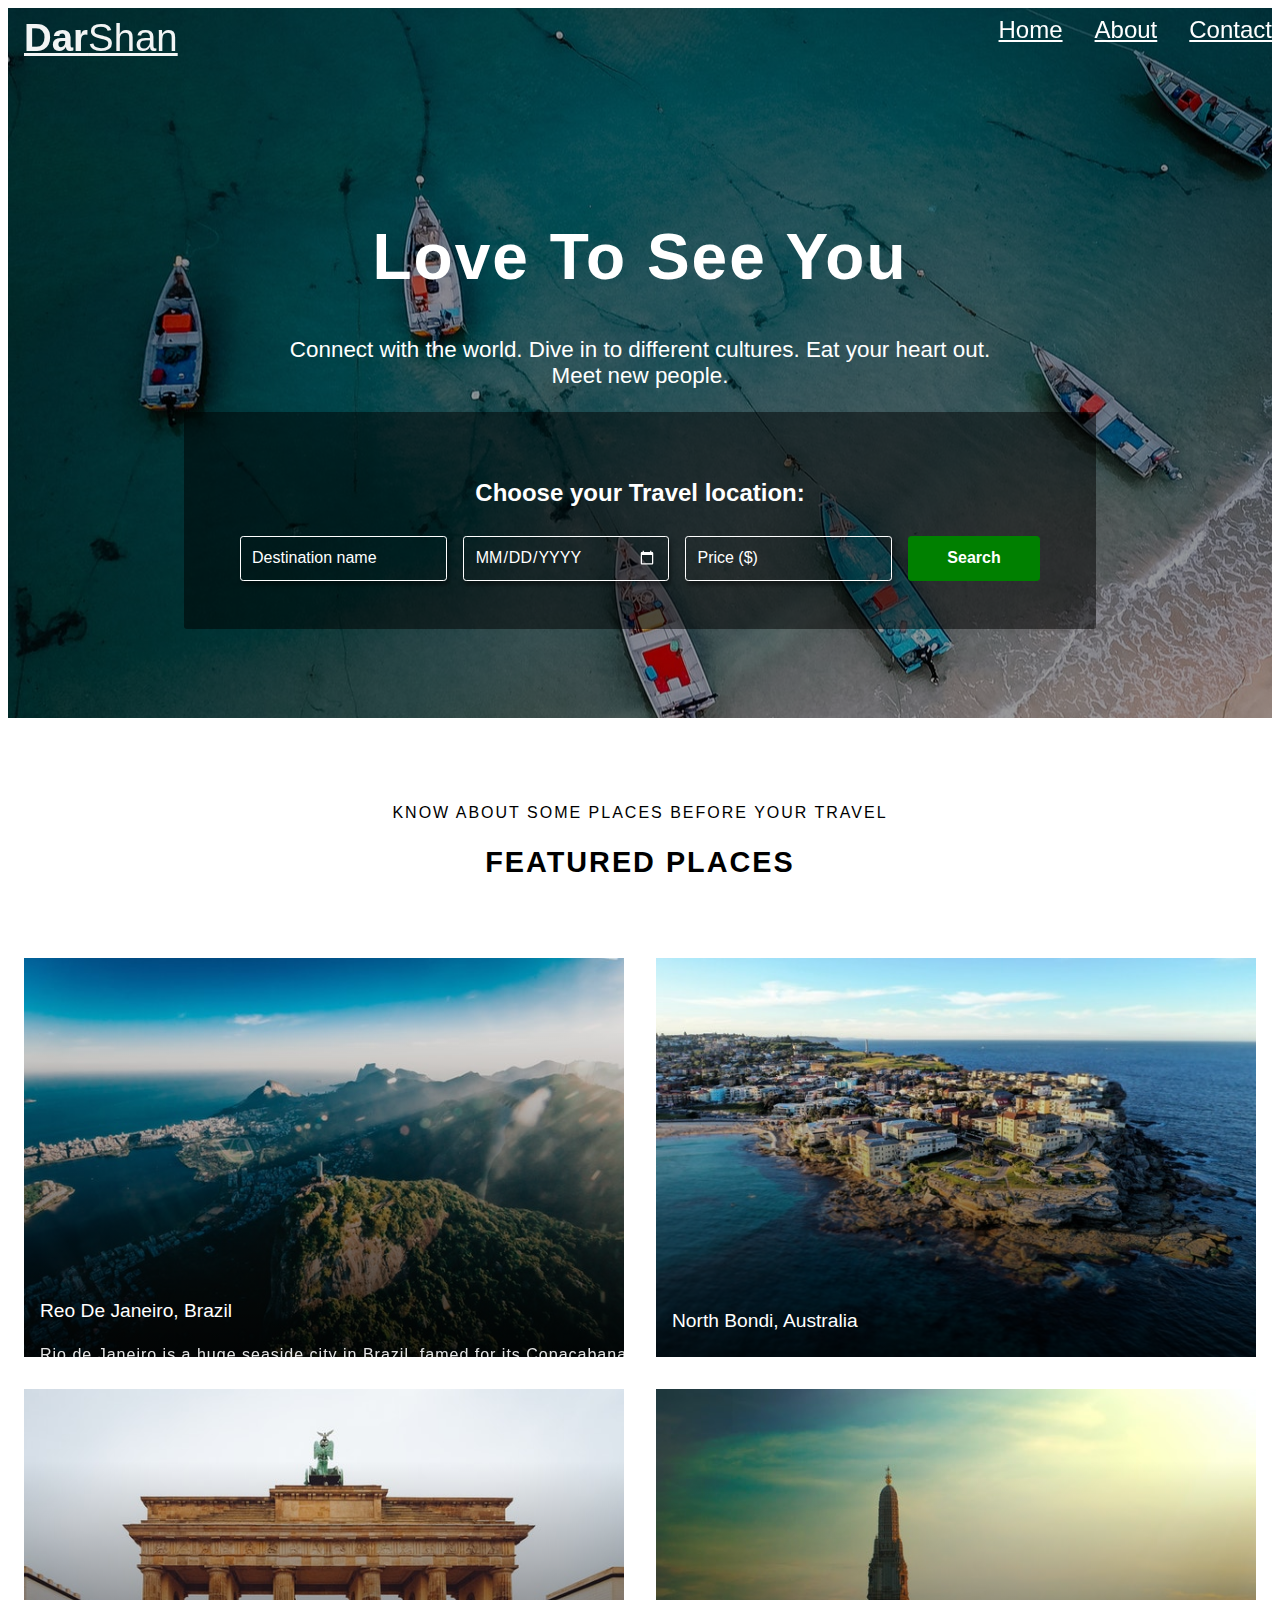
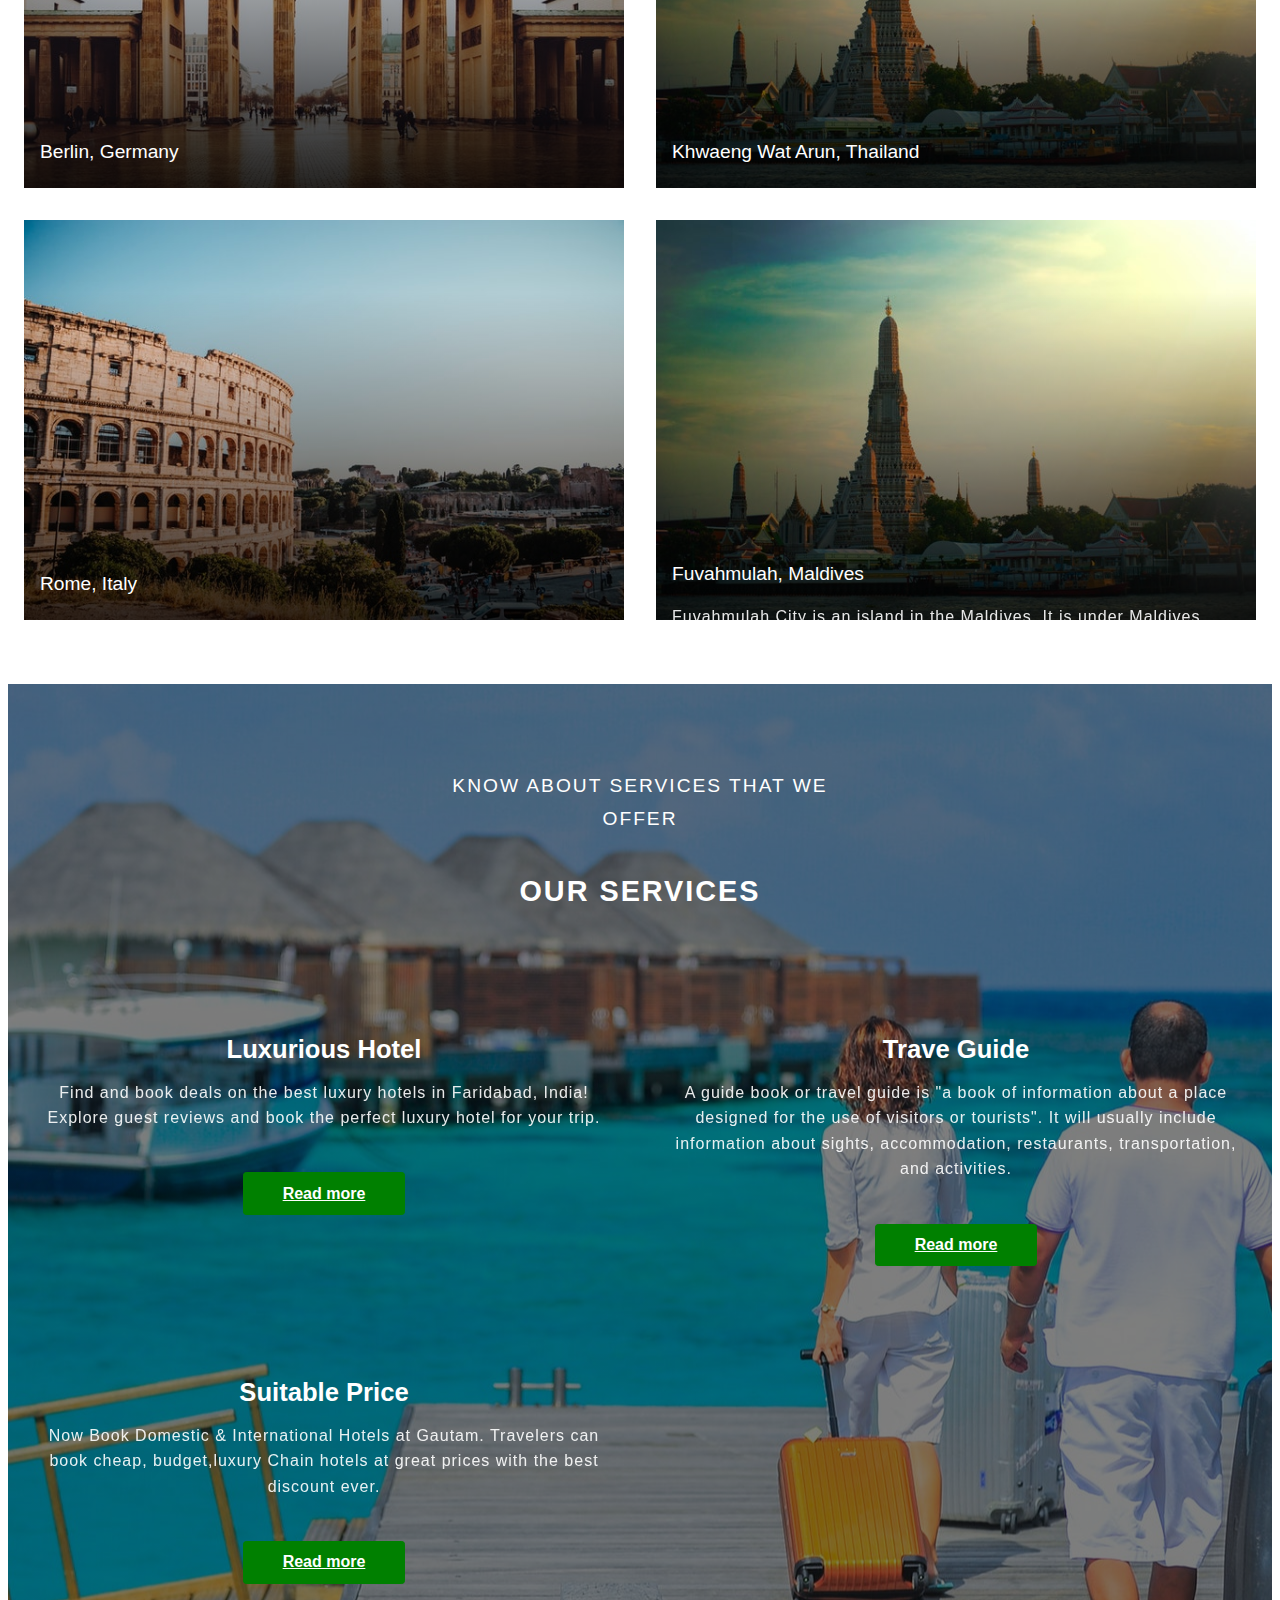
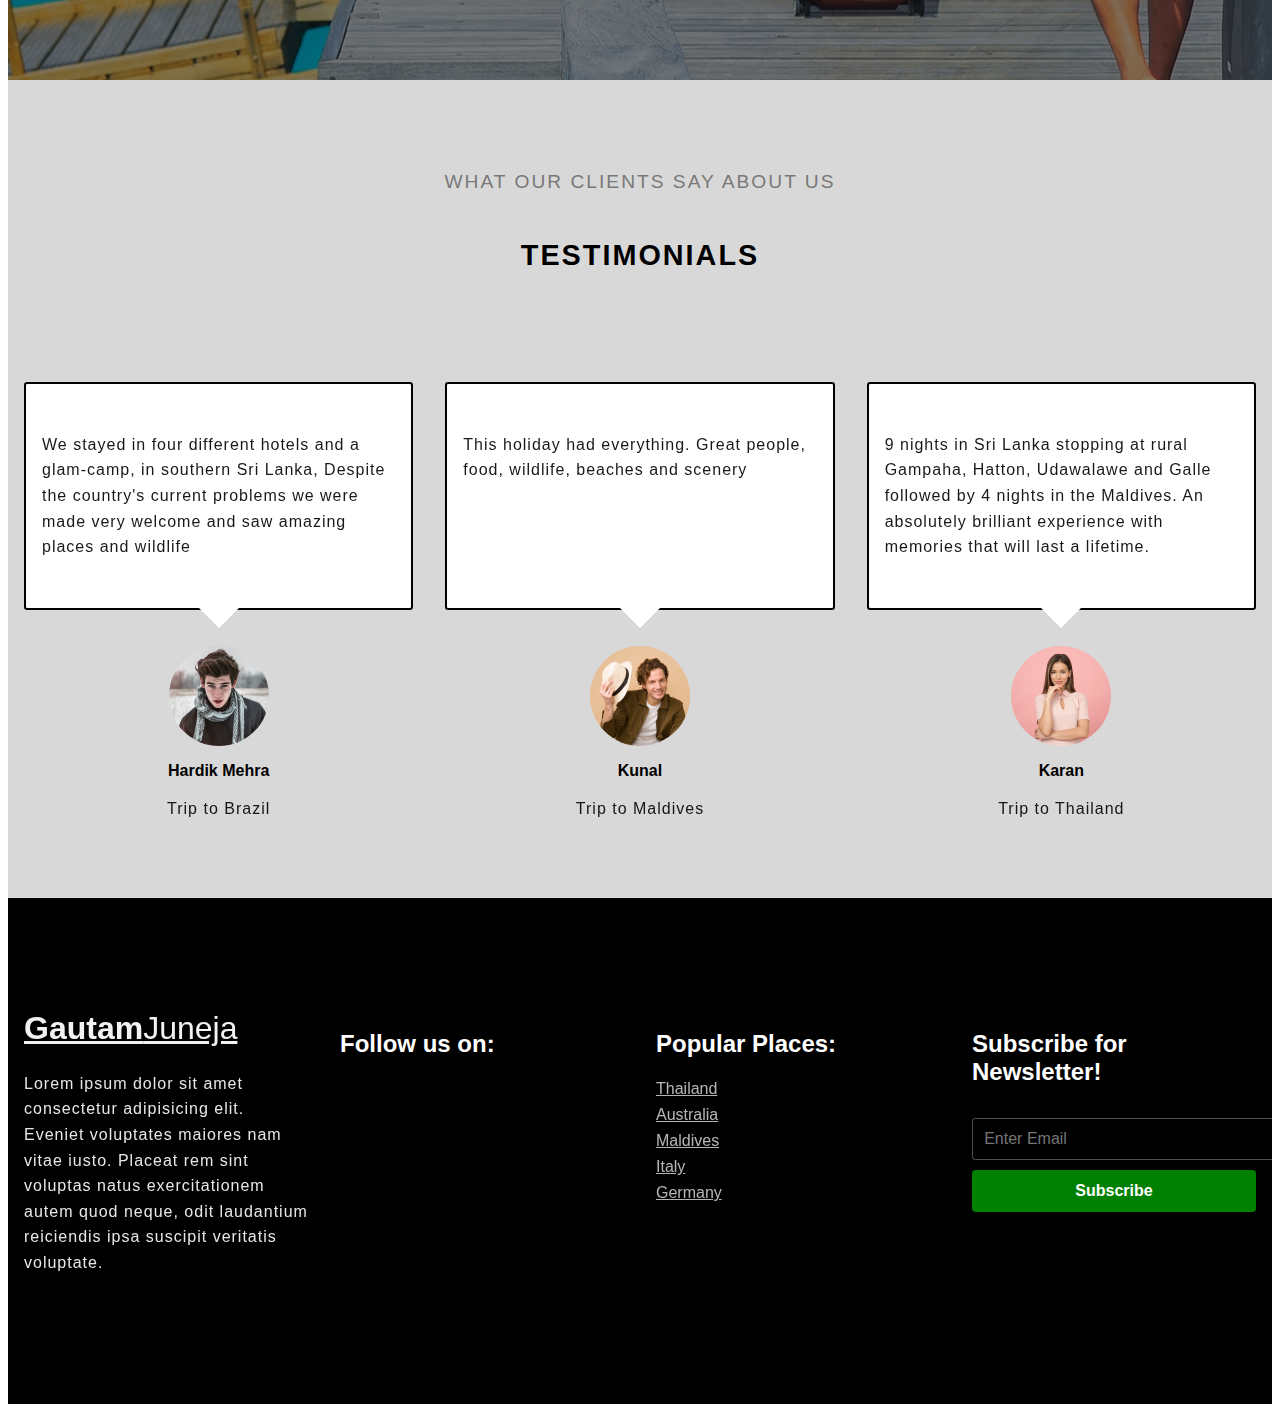
<file: index.html>
<!DOCTYPE html>
<html>
    <head>
        <meta charset="utf-8">
        <meta http-equiv="X-UA-Compatible" content="IE=edge">
        <title>Trip Page</title>
        <meta name="description" content="">
        <meta name="viewport" content="width=device-width, initial-scale=1">

        <link rel = "stylesheet" href = "utility.css">
        <link rel = "stylesheet" href = "style.css">
        <link rel = "stylesheet" href = "responsive.css">

    </head>
    <body>
       
        <nav class = "navbar">
            <div class = "container flex">
                <a href = "index.html" class = "site-brand"> 
                    Dar<span>Shan</span>
                </a>

                    <ul class = "navbar-nav">
                        <li class = "nav-item">
                            <a href = "index.html" class = "nav-link">Home</a>
                        </li>
                        <li class = "nav-item">
                            <a href = "about.html" class = "nav-link">About</a>
                        </li>
                        <li class = "nav-item">
                            <a href = "contact.html" class = "nav-link">Contact</a>
                        </li>
                    </ul>
                </div>
            </div>
        </nav>

        <header class = "flex">
            <div class = "container">
                <div class = "header-title">
                    <h1>Love To See You</h1>
                    <p>Connect with the world. Dive in to different cultures. Eat your heart out. 
                        <br>Meet new people.</p>
                </div>
                <div class = "header-form">
                    <h2>Choose your Travel location:</h2>
                    <form class = "flex">
                        <input type = "text" class = "form-control" placeholder="Destination name">
                        <input type="date" class = "form-control" placeholder="Date">
                        <input type="number" class = "form-control" placeholder="Price ($)">
                        <input type="submit" class = "btn" value = "Search">
                    </form>
                </div>
            </div>
        </header>
       

        
        <section id = "featured" class = "py-4"> 
            <div class = "container">
                <div class = "title-wrap">
                    <span class = "title">know about some places before your travel</span>
                    <h2 class = "lg-title">featured places</h2>
                </div>

                
                <div class = "featured-row">

                    <a href="brazil.html">
                    <div class = "featured-item my-2 shadow">
                    <img src = "featured-reo-de-janeiro-brazil.jpg" alt = "featured place">
                        <div class = "featured-item-content">
                              <span>
                            <i class = "fas fa-map-marker-alt"></i>
                                Reo De Janeiro, Brazil
                            </span>

                            <div>
                                <p class = "text">Rio de Janeiro is a huge seaside city in Brazil, famed for its Copacabana and Ipanema beaches, 38m Christ the Redeemer statue atop Mount Corcovado and for Sugarloaf Mountain, a granite peak with cable cars to its summit.</p>
                            </div>
                        </div>
                    </div>
                    </a>

                    <a href="australia.html">
                    <div class = "featured-item my-2 shadow">
                            <img src = "featured-north-bondi-australia.jpg" alt = "featured place">
                            <div class = "featured-item-content">
                            
                            <span>
                                <i class = "fas fa-map-marker-alt"></i>
                                North Bondi, Australia
                            </span>
                            <div>
                                <p class = "text">North Bondi is a coastal, eastern suburb of Sydney, in the state of New South Wales, Australia 7 kilometres east of the Sydney central business district, in the local government area of Waverley Council.</p>
                            </div>
                        </div>
                    </div>
                    </a>

                    <a href="germany.html">
                    <div class = "featured-item my-2 shadow">
                        <img src = "featured-berlin-germany.jpg" alt = "featured place">
                        <div class = "featured-item-content">
                            <span>
                                Berlin, Germany
                            </span>
                            <div>
                                <p class = "text">Berlin, Germany’s capital, dates to the 13th century. Reminders of the city's turbulent 20th-century history include its Holocaust memorial and the Berlin Wall's graffitied remains.</p>
                            </div>
                        </div>
                    </div>
                    </a>

                    <a href="thailand.html">
                    <div class = "featured-item my-2 shadow">
                        <img src = "featured-khwaeng-wat-arun-thailand.jpg" alt = "featured place">
                        <div class = "featured-item-content">
                            <span>
                                Khwaeng wat arun, thailand
                            </span>
                            <div>
                                <p class = "text">Wat Arun is one of two khwaeng of Bangkok Yai District, Bangkok, apart from Wat Tha Phra. It can be considered an important area in terms of history and tourism. </p>
                            </div>
                        </div>
                    </div>
                    </a>

                    <a href="italy.html">
                    <div class = "featured-item my-2 shadow">
                        <img src = "featured-rome-italy.jpg" alt = "featured place">
                        <div class = "featured-item-content">
                            <span>
                                Rome, Italy
                            </span>
                            <div>
                                <p class = "text">Rome is the capital city of Italy. It is also the capital of the Lazio region, the centre of the Metropolitan City of Rome, and a special comune named Comune di Roma Capitale.</p>
                            </div>
                        </div>
                    </div>
                    </a>

                    <a href="maldives.html">
                    <div class = "featured-item my-2 shadow">
                        <img src = "featured-khwaeng-wat-arun-thailand.jpg" alt = "featured place">
                        <div class = "featured-item-content">
                            <span>
                                fuvahmulah, maldives
                            </span>
                            <div>
                                <p class = "text">Fuvahmulah City is an island in the Maldives. It is under Maldives administrative divisions of Gnaviyani Atoll or Nyaviyani Atoll. The inhabitants speak a distinctive form of the Dhivehi language, known as "Fuvahmulaki baha". </p>
                            </div>
                        </div>
                    </div>
                    </a>
                </div>
             
            </div>
        </section>
        

       
        <section id = "services" class = "py-4">
            <div class = "container">
                <div class = "title-wrap">
                    <span class = "sm-title">know about services that we offer</span>
                    <h2 class = "lg-title">Our services</h2>
                </div>

                <div class = "services-row">
                    <div class = "services-item">
                        <h3>Luxurious Hotel</h3>
                        <p class = "text">Find and book deals on the best luxury hotels in Faridabad, India! Explore guest reviews and book the perfect luxury hotel for your trip.</p>
                        <a href = "#" class = "btn">Read more</a>
                    </div>

                    <div class = "services-item">
                        <h3>Trave Guide</h3>
                        <p class = "text">A guide book or travel guide is "a book of information about a place designed for the use of visitors or tourists". It will usually include information about sights, accommodation, restaurants, transportation, and activities.</p>
                        <a href = "#" class = "btn">Read more</a>
                    </div>

                    <div class = "services-item">
                        <h3>Suitable Price</h3>
                        <p class = "text">Now Book Domestic & International Hotels at Gautam. Travelers can book cheap, budget,luxury Chain hotels at great prices with the best discount ever.</p>
                        <a href = "#" class = "btn">Read more</a>
                    </div>
                </div>
            </div>
        </section>
       

       
        <section id = "testimonials" class = "py-4">
            <div class = "container">
                <div class = "title-wrap">
                    <span class = "sm-title">what our clients say about us</span>
                    <h2 class = "lg-title">testimonials</h2>
                </div>

                <div class = "test-row">
                    <div class = "test-item">
                        <p class = "text">We stayed in four different hotels and a glam-camp, in southern Sri Lanka, Despite the country's current problems we were made very welcome and saw amazing places and wildlife</p>
                        <div class = "test-item-info">
                            <img src = "test-1.jpg" alt = "testimonial">
                            <div>
                                <h3>Hardik Mehra</h3>
                                <p class = "text">Trip to Brazil</p>
                            </div>
                        </div>
                    </div>

                    <div class = "test-item">
                        <p class = "text">This holiday had everything. Great people, food, wildlife, beaches and scenery</p>
                        <div class = "test-item-info">
                            <img src = "test-2.jpg" alt = "testimonial">
                            <div>
                                <h3>Kunal </h3>
                                <p class = "text">Trip to Maldives</p>
                            </div>
                        </div>
                    </div>

                    <div class = "test-item">
                        <p class = "text">9 nights in Sri Lanka stopping at rural Gampaha, Hatton, Udawalawe and Galle followed by 4 nights in the Maldives. An absolutely brilliant experience with memories that will last a lifetime.</p>
                        <div class = "test-item-info">
                            <img src = "test-3.jpg" alt = "testimonial">
                            <div>
                                <h3>Karan</h3>
                                <p class = "text">Trip to Thailand</p>
                            </div>
                        </div>
                    </div>
                </div>
            </div>
        </section>
      
        

        <footer class = "py-4">
            <div class = "container footer-row">
                <div class = "footer-item">
                    <a href = "index.html" class = "site-brand">
                        Gautam<span>Juneja</span>
                    </a>
                    <p class = "text">Lorem ipsum dolor sit amet consectetur adipisicing elit. Eveniet voluptates maiores nam vitae iusto. Placeat rem sint voluptas natus exercitationem autem quod neque, odit laudantium reiciendis ipsa suscipit veritatis voluptate.</p>
                </div>

                <div class = "footer-item">
                    <h2>Follow us on: </h2>
                    <ul class = "social-links">
                        <li>
                            <a href = "#">
                                <i class = "fab fa-facebook-f"></i>
                            </a>
                        </li>
                        <li>
                            <a href = "#">
                                <i class = "fab fa-instagram"></i>
                            </a>
                        </li>
                        <li>
                            <a href = "#">
                                <i class = "fab fa-twitter"></i>
                            </a>
                        </li>
                        <li>
                            <a href = "#">
                                <i class = "fab fa-pinterest"></i>
                            </a>
                        </li>
                        <li>
                            <a href = "#">
                                <i class = "fab fa-google-plus"></i>
                            </a>
                        </li>
                    </ul>
                </div>

                <div class = "footer-item">
                    <h2>Popular Places:</h2>
                    <ul>
                        <li><a href = "thailand.html">Thailand</a></li>
                        <li><a href = "australia.html">Australia</a></li>
                        <li><a href = "maldives.html">Maldives</a></li>
                        <li><a href = "italy.html">Italy</a></li>
                        <li><a href = "germany.html">Germany</a></li>
                    </ul>
                </div>

                <div class = "subscribe-form footer-item">
                    <h2>Subscribe for Newsletter!</h2>
                    <form class = "flex">
                        <input type = "email" placeholder="Enter Email" class = "form-control">
                        <input type = "submit" class = "btn" value = "Subscribe">
                    </form>
                </div>
            </div>
        </footer>

       
    </body>
</html>
</file>
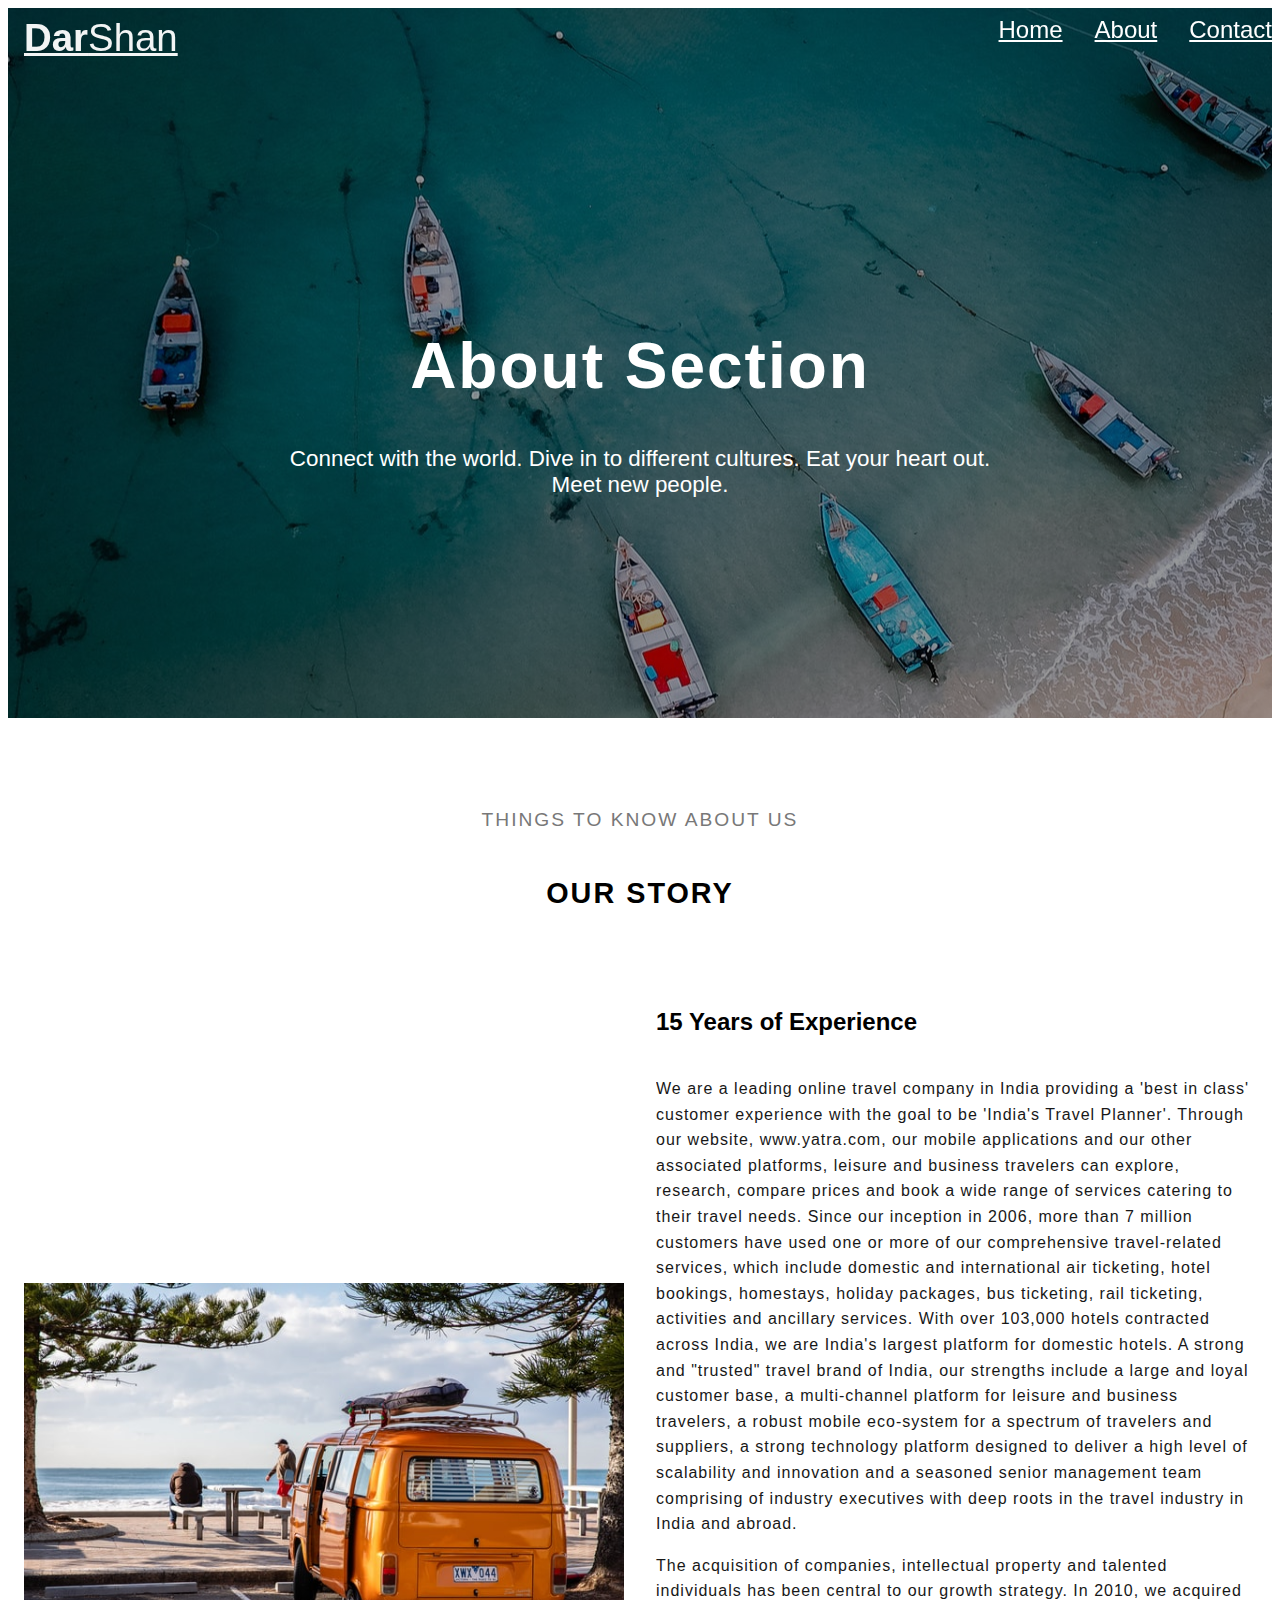
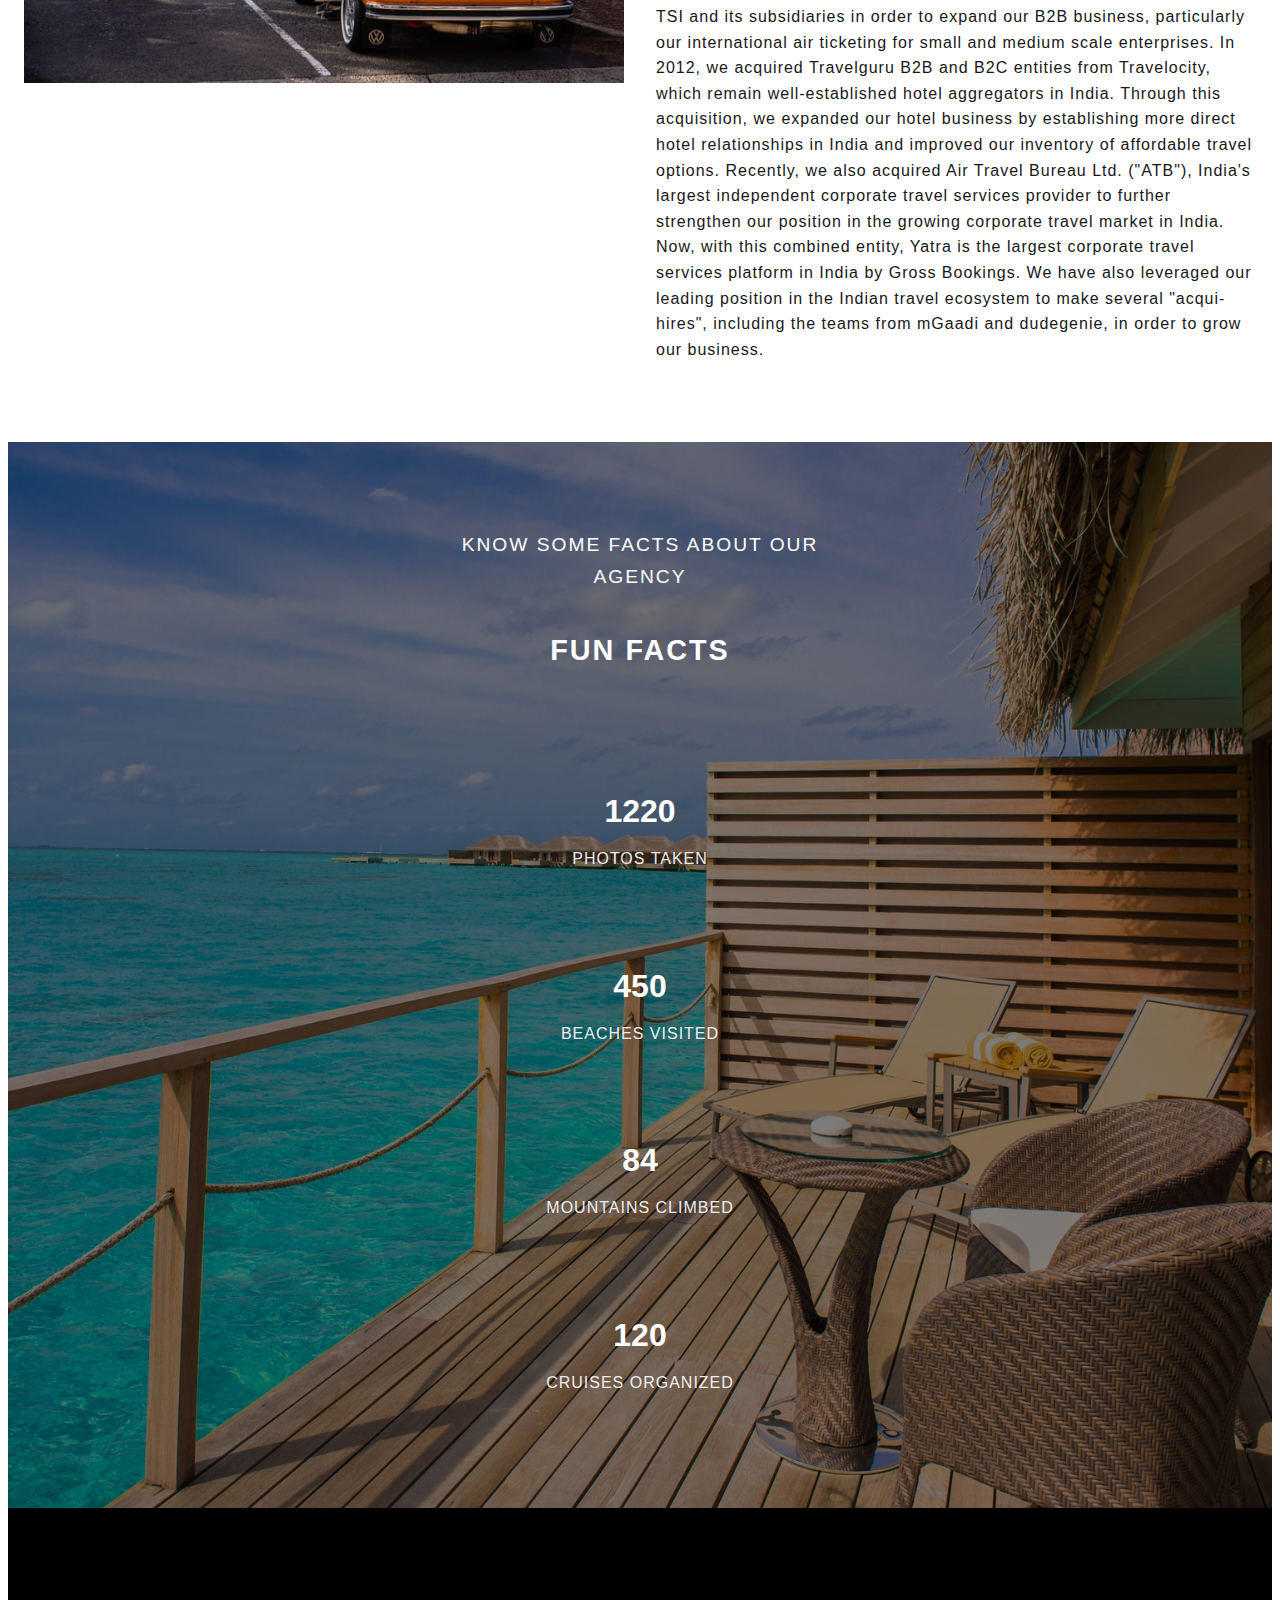
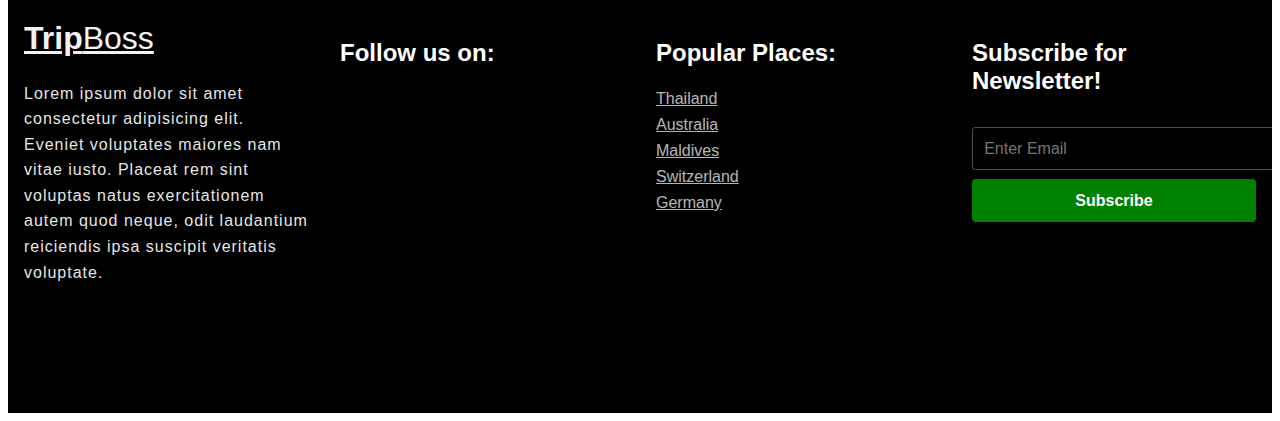
<file: about.html>
<!DOCTYPE html>
<html>
    <head>
        <meta charset="utf-8">
        <meta http-equiv="X-UA-Compatible" content="IE=edge">
        <title>Trip Page</title>
        <meta name="description" content="">
        <meta name="viewport" content="width=device-width, initial-scale=1">

        <link rel = "stylesheet" href = "utility.css">
        <link rel = "stylesheet" href = "style.css">
        <link rel = "stylesheet" href = "responsive.css">

    </head>
    <body>
       
        <nav class = "navbar">
            <div class = "container flex">
                <a href = "index.html" class = "site-brand"> 
                    Dar<span>Shan</span>
                </a>

                    <ul class = "navbar-nav">
                        <li class = "nav-item">
                            <a href = "index.html" class = "nav-link">Home</a>
                        </li>
                        <li class = "nav-item">
                            <a href = "about.html" class = "nav-link">About</a>
                        </li>
                        <li class = "nav-item">
                            <a href = "contact.html" class = "nav-link">Contact</a>
                        </li>
                    </ul>
                </div>
            </div>
        </nav>

        <header class = "flex">
            <div class = "container">
                <div class = "header-title">
                    <h1>About Section</h1>
                    <p>Connect with the world. Dive in to different cultures. Eat your heart out. 
                        <br>Meet new people.</p>
                </div>   
            </div>
        </header>

       <section id = "about" class = "py-4">
            <div class = "container">
                <div class = "title-wrap">
                    <span class = "sm-title">things to know about us</span>
                    <h2 class = "lg-title">our story</h2>
                </div>

                <div class = "about-row">
                    <div class = "about-left my-2">
                        <img src = "about-img.jpg" alt = "about img">
                    </div>
                    <div class = "about-right">
                        <h2>15 Years of Experience</h2>
                        <p class = "text">We are a leading online travel company in India providing a 'best in class' customer experience with the goal to be 'India's Travel Planner'. Through our website, www.yatra.com, our mobile applications and our other associated platforms, leisure and business travelers can explore, research, compare prices and book a wide range of services catering to their travel needs. Since our inception in 2006, more than 7 million customers have used one or more of our comprehensive travel-related services, which include domestic and international air ticketing, hotel bookings, homestays, holiday packages, bus ticketing, rail ticketing, activities and ancillary services. With over 103,000 hotels contracted across India, we are India's largest platform for domestic hotels.

                            A strong and "trusted" travel brand of India, our strengths include a large and loyal customer base, a multi-channel platform for leisure and business travelers, a robust mobile eco-system for a spectrum of travelers and suppliers, a strong technology platform designed to deliver a high level of scalability and innovation and a seasoned senior management team comprising of industry executives with deep roots in the travel industry in India and abroad.</p>
                        <p class = "text">The acquisition of companies, intellectual property and talented individuals has been central to our growth strategy. In 2010, we acquired TSI and its subsidiaries in order to expand our B2B business, particularly our international air ticketing for small and medium scale enterprises. In 2012, we acquired Travelguru B2B and B2C entities from Travelocity, which remain well-established hotel aggregators in India. Through this acquisition, we expanded our hotel business by establishing more direct hotel relationships in India and improved our inventory of affordable travel options. Recently, we also acquired Air Travel Bureau Ltd. ("ATB"), India's largest independent corporate travel services provider to further strengthen our position in the growing corporate travel market in India. Now, with this combined entity, Yatra is the largest corporate travel services platform in India by Gross Bookings. We have also leveraged our leading position in the Indian travel ecosystem to make several "acqui-hires", including the teams from mGaadi and dudegenie, in order to grow our business.</p>
                    </div>
                </div>
            </div>
        </section>
       
        <section id = "facts" class = "py-4 flex">
            <div class = "container">
                <div class = 'title-wrap'>
                    <span class = "sm-title">know some facts about our agency</span>
                    <h2 class = "lg-title">fun facts</h2>
                </div>

                <div class = "facts-row">
                    <div class = "facts-item">
                        <span class = "fas fa-camera-retro facts-icon"></span>
                        <div class = "facts-info">
                            <strong>1220</strong>
                            <p class = "text">photos taken</p>
                        </div>
                    </div>

                    <div class = "facts-item">
                        <span class = "fas fa-umbrella-beach  facts-icon"></span>
                        <div class = "facts-info">
                            <strong>450</strong>
                            <p class = "text">beaches visited</p>
                        </div>
                    </div>

                    <div class = "facts-item">
                        <span class = "fas fa-mountain facts-icon"></span>
                        <div class = "facts-info">
                            <strong>84</strong>
                            <p class = "text">mountains climbed</p>
                        </div>
                    </div>

                    <div class = "facts-item">
                        <span class = "fas fa-ship facts-icon"></span>
                        <div class = "facts-info">
                            <strong>120</strong>
                            <p class = "text">cruises organized</p>
                        </div>
                    </div>
                </div>
            </div>
        </section>
      
        <footer class = "py-4">
            <div class = "container footer-row">
                <div class = "footer-item">
                    <a href = "index.html" class = "site-brand">
                        Trip<span>Boss</span>
                    </a>
                    <p class = "text">Lorem ipsum dolor sit amet consectetur adipisicing elit. Eveniet voluptates maiores nam vitae iusto. Placeat rem sint voluptas natus exercitationem autem quod neque, odit laudantium reiciendis ipsa suscipit veritatis voluptate.</p>
                </div>

                <div class = "footer-item">
                    <h2>Follow us on: </h2>
                    <ul class = "social-links">
                        <li>
                            <a href = "#">
                                <i class = "fab fa-facebook-f"></i>
                            </a>
                        </li>
                        <li>
                            <a href = "#">
                                <i class = "fab fa-instagram"></i>
                            </a>
                        </li>
                        <li>
                            <a href = "#">
                                <i class = "fab fa-twitter"></i>
                            </a>
                        </li>
                        <li>
                            <a href = "#">
                                <i class = "fab fa-pinterest"></i>
                            </a>
                        </li>
                        <li>
                            <a href = "#">
                                <i class = "fab fa-google-plus"></i>
                            </a>
                        </li>
                    </ul>
                </div>

                <div class = "footer-item">
                    <h2>Popular Places:</h2>
                    <ul>
                        <li><a href = "#">Thailand</a></li>
                        <li><a href = "#">Australia</a></li>
                        <li><a href = "#">Maldives</a></li>
                        <li><a href = "#">Switzerland</a></li>
                        <li><a href = "#">Germany</a></li>
                    </ul>
                </div>

                <div class = "subscribe-form footer-item">
                    <h2>Subscribe for Newsletter!</h2>
                    <form class = "flex">
                        <input type = "email" placeholder="Enter Email" class = "form-control">
                        <input type = "submit" class = "btn" value = "Subscribe">
                    </form>
                </div>
            </div>
        </footer>
       

     
            
     
    </body>
</html>
</file>
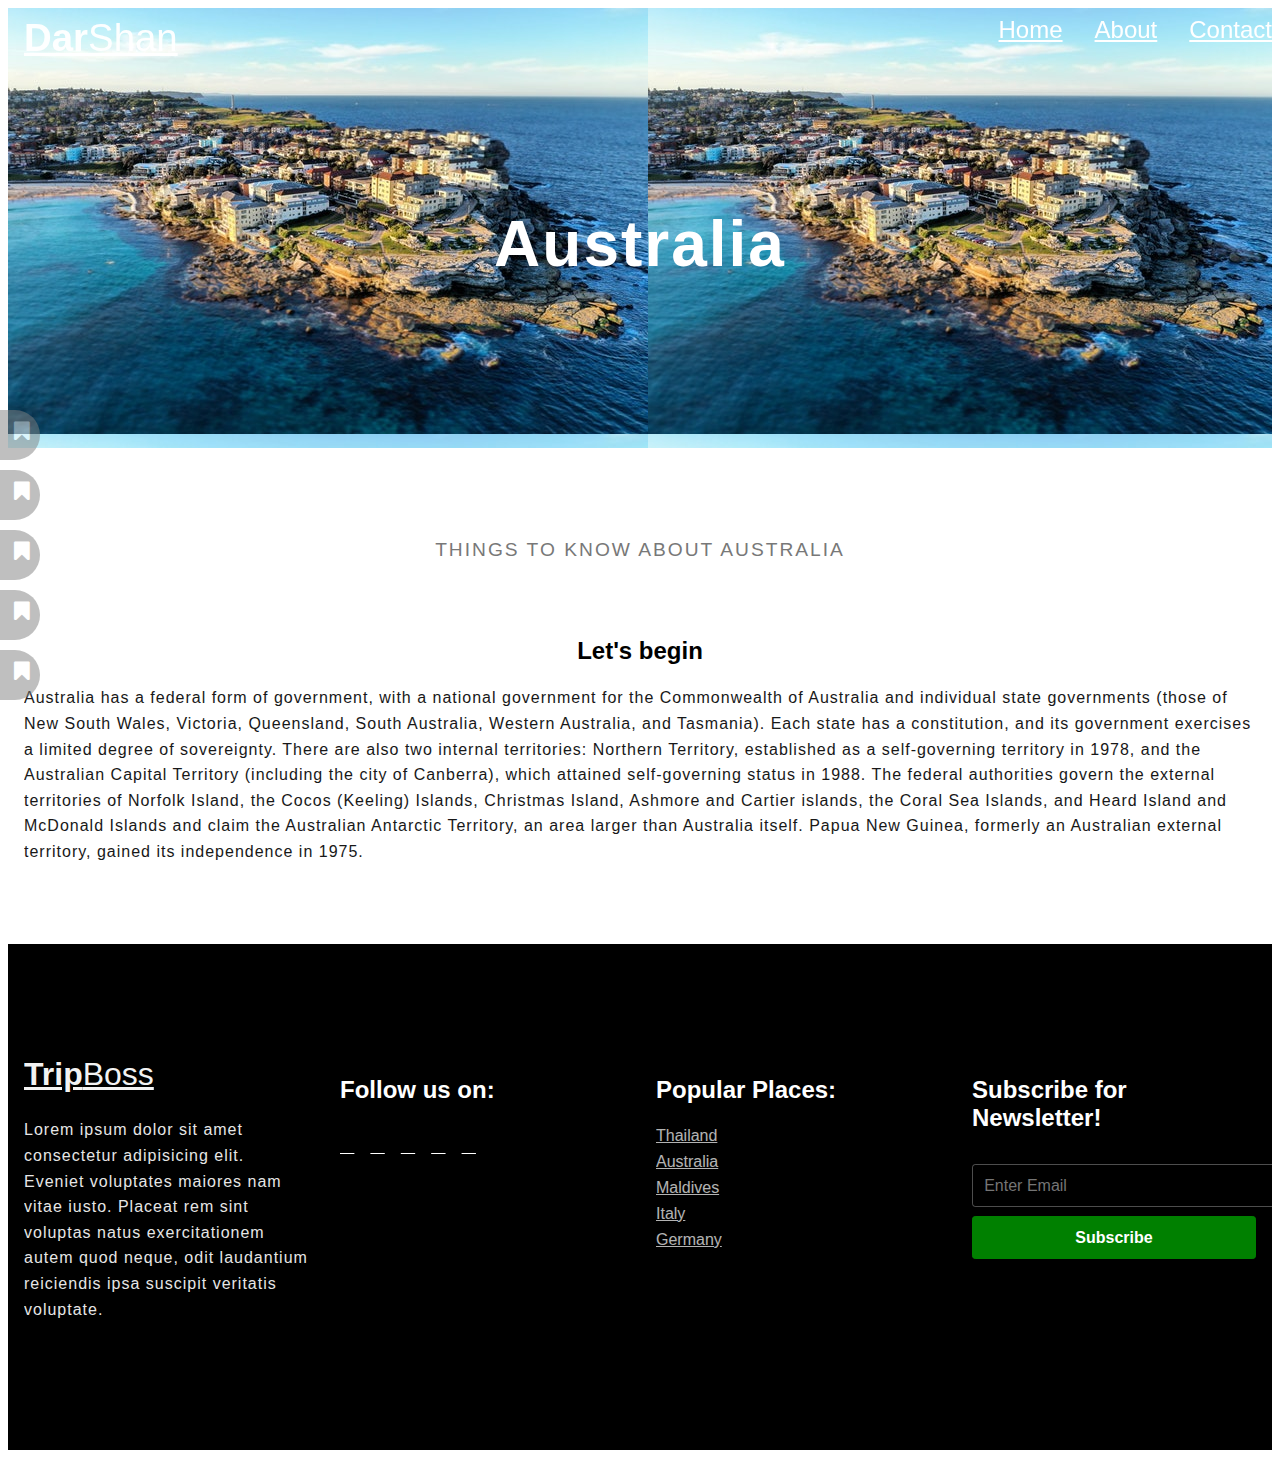
<file: australia.html>
<!DOCTYPE html>
<html>
    <head>
        <meta charset="utf-8">
        <meta http-equiv="X-UA-Compatible" content="IE=edge">
        <title>Trip Page</title>
        <meta name="description" content="">
        <meta name="viewport" content="width=device-width, initial-scale=1">
        <link rel="stylesheet" href=
        "https://cdnjs.cloudflare.com/ajax/libs/font-awesome/4.7.0/css/font-awesome.min.css">
        <link rel = "stylesheet" href = "utility.css">
        <link rel = "stylesheet" href = "style.css">
        <link rel = "stylesheet" href = "responsive.css">

    </head>
    <body>
       
        <nav class = "navbar">
            <div class = "container flex">
                <a href = "index.html" class = "site-brand"> 
                    Dar<span>Shan</span>
                </a>

                    <ul class = "navbar-nav">
                        <li class = "nav-item">
                            <a href = "index.html" class = "nav-link">Home</a>
                        </li>
                        <li class = "nav-item">
                            <a href = "about.html" class = "nav-link">About</a>
                        </li>
                        <li class = "nav-item">
                            <a href = "contact.html" class = "nav-link">Contact</a>
                        </li>
                    </ul>
                </div>
            </div>
        </nav>

        <header2 class = "flex">
            <div class = "container">
                <div class = "header-title">
                    <h1>Australia</h1>
                    <p>
                        <br></p>
                </div>   
            </div>
        </header2>


        


       <section id = "about" class = "py-4">
            <div class = "container">
                <div class = "title-wrap">
                    <span class = "sm-title">things to know about Australia</span>
                   
                </div>
                      <center><h2>Let's begin</h2></center>
                        <p class = "text">Australia has a federal form of government, with a national government for the Commonwealth of Australia and individual state governments (those of New South Wales, Victoria, Queensland, South Australia, Western Australia, and Tasmania). Each state has a constitution, and its government exercises a limited degree of sovereignty. There are also two internal territories: Northern Territory, established as a self-governing territory in 1978, and the Australian Capital Territory (including the city of Canberra), which attained self-governing status in 1988. The federal authorities govern the external territories of Norfolk Island, the Cocos (Keeling) Islands, Christmas Island, Ashmore and Cartier islands, the Coral Sea Islands, and Heard Island and McDonald Islands and claim the Australian Antarctic Territory, an area larger than Australia itself. Papua New Guinea, formerly an Australian external territory, gained its independence in 1975.
                        </p>
                    </div>
                </div>
            </div>
        </section>
       
       
        <div class="sidehoverbar">
            <a href="brazil.html" class="brazil">
            Brazil
                <i class="fa fa-bookmark"></i>
            </a>
             
            <a href="germany.html" class="germany">
                Germany
                <i class="fa fa-bookmark"></i>
            </a>
             
            <a href="thailand.html" class="thailand">
                Thailand
                <i class="fa fa-bookmark"></i>
            </a>
             
            <a href="italy.html" class="italy">
                Italy
                <i class="fa fa-bookmark"></i>
            </a>
             
            <a href="maldives.html" class="maldives">
                Maldives
                <i class="fa fa-bookmark"></i>
            </a>
        </div>


        <footer class = "py-4">
            <div class = "container footer-row">
                <div class = "footer-item">
                    <a href = "index.html" class = "site-brand">
                        Trip<span>Boss</span>
                    </a>
                    <p class = "text">Lorem ipsum dolor sit amet consectetur adipisicing elit. Eveniet voluptates maiores nam vitae iusto. Placeat rem sint voluptas natus exercitationem autem quod neque, odit laudantium reiciendis ipsa suscipit veritatis voluptate.</p>
                </div>

                <div class = "footer-item">
                    <h2>Follow us on: </h2>
                    <ul class = "social-links">
                        <li>
                            <a href = "#">
                                <i class = "fab fa-facebook-f"></i>
                            </a>
                        </li>
                        <li>
                            <a href = "#">
                                <i class = "fab fa-instagram"></i>
                            </a>
                        </li>
                        <li>
                            <a href = "#">
                                <i class = "fab fa-twitter"></i>
                            </a>
                        </li>
                        <li>
                            <a href = "#">
                                <i class = "fab fa-pinterest"></i>
                            </a>
                        </li>
                        <li>
                            <a href = "#">
                                <i class = "fab fa-google-plus"></i>
                            </a>
                        </li>
                    </ul>
                </div>

                <div class = "footer-item">
                    <h2>Popular Places:</h2>
                    <ul>
                        <li><a href = "thailand.html">Thailand</a></li>
                        <li><a href = "australia.html">Australia</a></li>
                        <li><a href = "maldives.html">Maldives</a></li>
                        <li><a href = "italy.html">Italy</a></li>
                        <li><a href = "germany.html">Germany</a></li>
                    </ul>
                </div>

                <div class = "subscribe-form footer-item">
                    <h2>Subscribe for Newsletter!</h2>
                    <form class = "flex">
                        <input type = "email" placeholder="Enter Email" class = "form-control">
                        <input type = "submit" class = "btn" value = "Subscribe">
                    </form>
                </div>
            </div>
        </footer>
       

     
            
     
    </body>
</html>
</file>
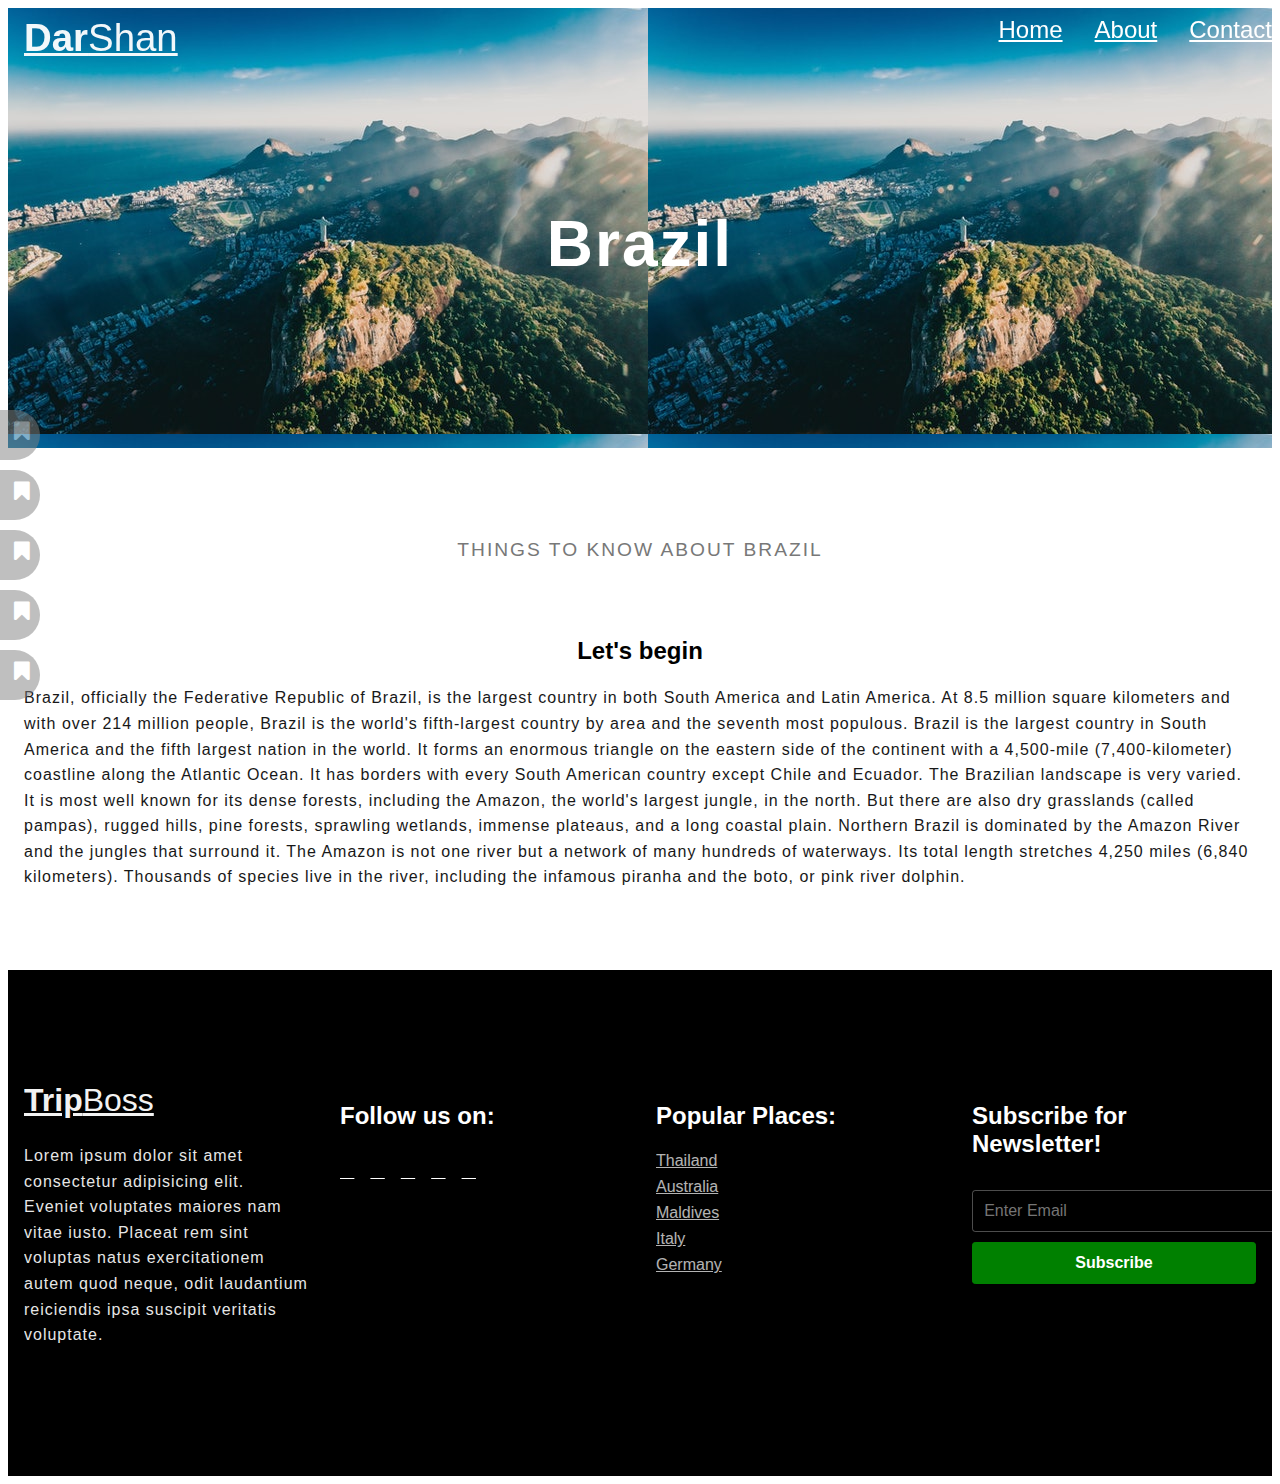
<file: brazil.html>
<!DOCTYPE html>
<html>
    <head>
        <meta charset="utf-8">
        <meta http-equiv="X-UA-Compatible" content="IE=edge">
        <title>Trip Page</title>
        <meta name="description" content="">
        <meta name="viewport" content="width=device-width, initial-scale=1">
        <link rel="stylesheet" href=
        "https://cdnjs.cloudflare.com/ajax/libs/font-awesome/4.7.0/css/font-awesome.min.css">
        <link rel = "stylesheet" href = "utility.css">
        <link rel = "stylesheet" href = "style.css">
        <link rel = "stylesheet" href = "responsive.css">

    </head>
    <body>
       
        <nav class = "navbar">
            <div class = "container flex">
                <a href = "index.html" class = "site-brand"> 
                    Dar<span>Shan</span>
                </a>

                    <ul class = "navbar-nav">
                        <li class = "nav-item">
                            <a href = "index.html" class = "nav-link">Home</a>
                        </li>
                        <li class = "nav-item">
                            <a href = "about.html" class = "nav-link">About</a>
                        </li>
                        <li class = "nav-item">
                            <a href = "contact.html" class = "nav-link">Contact</a>
                        </li>
                    </ul>
                </div>
            </div>
        </nav>

        <header1 class = "flex">
            <div class = "container">
                <div class = "header-title">
                    <h1>Brazil</h1>
                    <p>
                        <br></p>
                </div>   
            </div>
        </header1>


        


       <section id = "about" class = "py-4">
            <div class = "container">
                <div class = "title-wrap">
                    <span class = "sm-title">things to know about Brazil</span>
                   
                </div>
                      <center><h2>Let's begin</h2></center>
                        <p class = "text">Brazil, officially the Federative Republic of Brazil, is the largest country in both South America and Latin America. At 8.5 million square kilometers and with over 214 million people, Brazil is the world's fifth-largest country by area and the seventh most populous.
                            Brazil is the largest country in South America and the fifth largest nation in the world. It forms an enormous triangle on the eastern side of the continent with a 4,500-mile (7,400-kilometer) coastline along the Atlantic Ocean. It has borders with every South American country except Chile and Ecuador.

The Brazilian landscape is very varied. It is most well known for its dense forests, including the Amazon, the world's largest jungle, in the north. But there are also dry grasslands (called pampas), rugged hills, pine forests, sprawling wetlands, immense plateaus, and a long coastal plain.

Northern Brazil is dominated by the Amazon River and the jungles that surround it. The Amazon is not one river but a network of many hundreds of waterways. Its total length stretches 4,250 miles (6,840 kilometers). Thousands of species live in the river, including the infamous piranha and the boto, or pink river dolphin.
                        </p>
                    </div>
                </div>
            </div>
        </section>
       
       
        <div class="sidehoverbar">
            <a href="australia.html" class="austrailia">
                Australia
                <i class="fa fa-bookmark"></i>
            </a>
             
            <a href="germany.html" class="germany">
                Germany
                <i class="fa fa-bookmark"></i>
            </a>
             
            <a href="thailand.html" class="thailand">
                Thailand
                <i class="fa fa-bookmark"></i>
            </a>
             
            <a href="italy.html" class="italy">
                Italy
                <i class="fa fa-bookmark"></i>
            </a>
             
            <a href="maldives.html" class="maldives">
                Maldives
                <i class="fa fa-bookmark"></i>
            </a>
        </div>


        <footer class = "py-4">
            <div class = "container footer-row">
                <div class = "footer-item">
                    <a href = "index.html" class = "site-brand">
                        Trip<span>Boss</span>
                    </a>
                    <p class = "text">Lorem ipsum dolor sit amet consectetur adipisicing elit. Eveniet voluptates maiores nam vitae iusto. Placeat rem sint voluptas natus exercitationem autem quod neque, odit laudantium reiciendis ipsa suscipit veritatis voluptate.</p>
                </div>

                <div class = "footer-item">
                    <h2>Follow us on: </h2>
                    <ul class = "social-links">
                        <li>
                            <a href = "#">
                                <i class = "fab fa-facebook-f"></i>
                            </a>
                        </li>
                        <li>
                            <a href = "#">
                                <i class = "fab fa-instagram"></i>
                            </a>
                        </li>
                        <li>
                            <a href = "#">
                                <i class = "fab fa-twitter"></i>
                            </a>
                        </li>
                        <li>
                            <a href = "#">
                                <i class = "fab fa-pinterest"></i>
                            </a>
                        </li>
                        <li>
                            <a href = "#">
                                <i class = "fab fa-google-plus"></i>
                            </a>
                        </li>
                    </ul>
                </div>

                <div class = "footer-item">
                    <h2>Popular Places:</h2>
                    <ul>
                        <li><a href = "thailand.html">Thailand</a></li>
                        <li><a href = "australia.html">Australia</a></li>
                        <li><a href = "maldives.html">Maldives</a></li>
                        <li><a href = "italy.html">Italy</a></li>
                        <li><a href = "germany.html">Germany</a></li>
                    </ul>
                </div>

                <div class = "subscribe-form footer-item">
                    <h2>Subscribe for Newsletter!</h2>
                    <form class = "flex">
                        <input type = "email" placeholder="Enter Email" class = "form-control">
                        <input type = "submit" class = "btn" value = "Subscribe">
                    </form>
                </div>
            </div>
        </footer>
       

     
            
     
    </body>
</html>
</file>
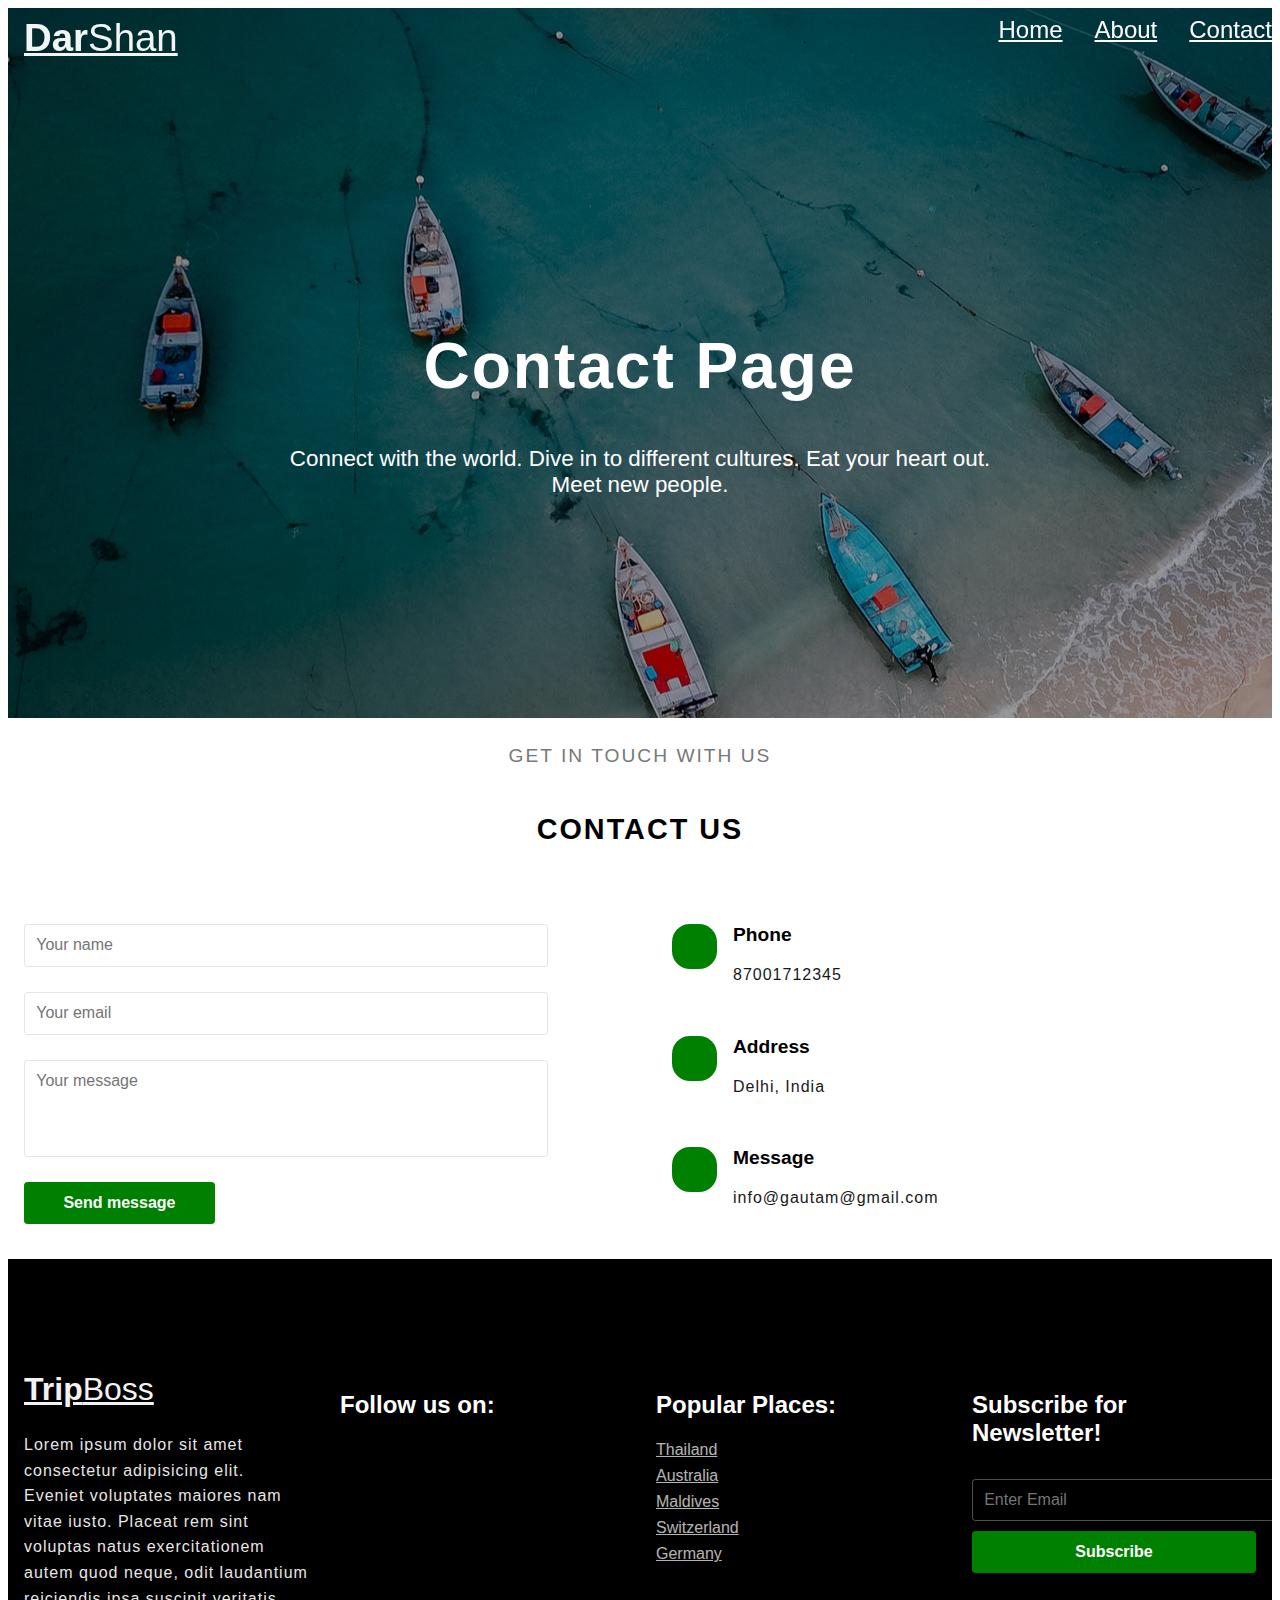
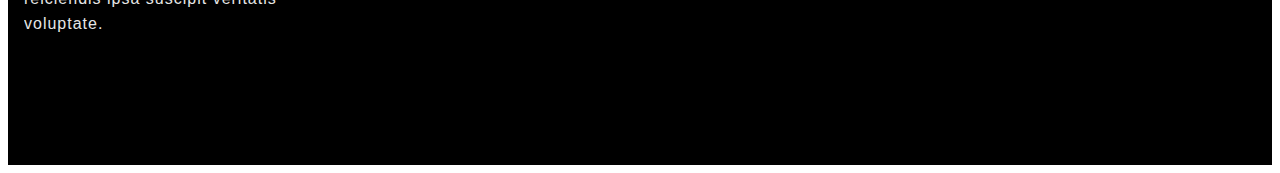
<file: contact.html>
<!DOCTYPE html>
<html>
    <head>
        <meta charset="utf-8">
        <meta http-equiv="X-UA-Compatible" content="IE=edge">
        <title>Trip Page</title>
        <meta name="description" content="">
        <meta name="viewport" content="width=device-width, initial-scale=1">

        <link rel = "stylesheet" href = "utility.css">
        <link rel = "stylesheet" href = "style.css">
        <link rel = "stylesheet" href = "responsive.css">

    </head>
    <body>
       
        <nav class = "navbar">
            <div class = "container flex">
                <a href = "index.html" class = "site-brand"> 
                    Dar<span>Shan</span>
                </a>

                    <ul class = "navbar-nav">
                        <li class = "nav-item">
                            <a href = "index.html" class = "nav-link">Home</a>
                        </li>
                        <li class = "nav-item">
                            <a href = "about.html" class = "nav-link">About</a>
                        </li>
                        <li class = "nav-item">
                            <a href = "contact.html" class = "nav-link">Contact</a>
                        </li>
                    </ul>
                </div>
            </div>
        </nav>

        <header class = "flex">
            <div class = "container">
                <div class = "header-title">
                    <h1>Contact Page</h1>
                    <p>Connect with the world. Dive in to different cultures. Eat your heart out. 
                        <br>Meet new people.</p>
                </div>   
            </div>
        </header>
        
        <section id = "contact" class = "">
            <div class = "container">
                <div class = "title-wrap">
                    <span class = "sm-title">get in touch with us</span>
                    <h2 class = "lg-title">contact us</h2>
                </div>

                <div class = "contact-row">
                    <div class = "contact-left">
                        <form class = "contact-form">
                            <input type = "text" class = "form-control" placeholder="Your name">
                            <input type = "email" class = "form-control" placeholder="Your email">
                            <textarea rows = "4" class = "form-control" placeholder="Your message" style = "resize: none;"></textarea>
                            <input type = "submit" class = "btn" value = "Send message">
                        </form>
                    </div>
                    <div class = "contact-right my-2">
                        <div class = "contact-item">
                            <span class = "contact-icon flex">
                                <i class = "fa fa-phone-alt"></i>
                            </span>
                            <div>
                                <span>Phone</span>
                                <p class = "text">87001712345</p>
                            </div>
                        </div>
                        <div class = "contact-item">
                            <span class = "contact-icon flex">
                                <i class = "fa fa-map-marked-alt"></i>
                            </span>
                            <div>
                                <span>Address</span>
                                <p class = "text">Delhi, India</p>
                            </div>
                        </div>
                        <div class = "contact-item">
                            <span class = "contact-icon flex">
                                <i class = "fa fa-envelope"></i>
                            </span>
                            <div>
                                <span>Message</span>
                                <p class = "text">info@gautam@gmail.com</p>
                            </div>
                        </div>
                    </div>
                </div>
            </div>
        </section>
       
        <footer class = "py-4">
            <div class = "container footer-row">
                <div class = "footer-item">
                    <a href = "index.html" class = "site-brand">
                        Trip<span>Boss</span>
                    </a>
                    <p class = "text">Lorem ipsum dolor sit amet consectetur adipisicing elit. Eveniet voluptates maiores nam vitae iusto. Placeat rem sint voluptas natus exercitationem autem quod neque, odit laudantium reiciendis ipsa suscipit veritatis voluptate.</p>
                </div>

                <div class = "footer-item">
                    <h2>Follow us on: </h2>
                    <ul class = "social-links">
                        <li>
                            <a href = "#">
                                <i class = "fab fa-facebook-f"></i>
                            </a>
                        </li>
                        <li>
                            <a href = "#">
                                <i class = "fab fa-instagram"></i>
                            </a>
                        </li>
                        <li>
                            <a href = "#">
                                <i class = "fab fa-twitter"></i>
                            </a>
                        </li>
                        <li>
                            <a href = "#">
                                <i class = "fab fa-pinterest"></i>
                            </a>
                        </li>
                        <li>
                            <a href = "#">
                                <i class = "fab fa-google-plus"></i>
                            </a>
                        </li>
                    </ul>
                </div>

                <div class = "footer-item">
                    <h2>Popular Places:</h2>
                    <ul>
                        <li><a href = "#">Thailand</a></li>
                        <li><a href = "#">Australia</a></li>
                        <li><a href = "#">Maldives</a></li>
                        <li><a href = "#">Switzerland</a></li>
                        <li><a href = "#">Germany</a></li>
                    </ul>
                </div>

                <div class = "subscribe-form footer-item">
                    <h2>Subscribe for Newsletter!</h2>
                    <form class = "flex">
                        <input type = "email" placeholder="Enter Email" class = "form-control">
                        <input type = "submit" class = "btn" value = "Subscribe">
                    </form>
                </div>
            </div>
        </footer>
      

       
            
           </body>
</html>
</file>
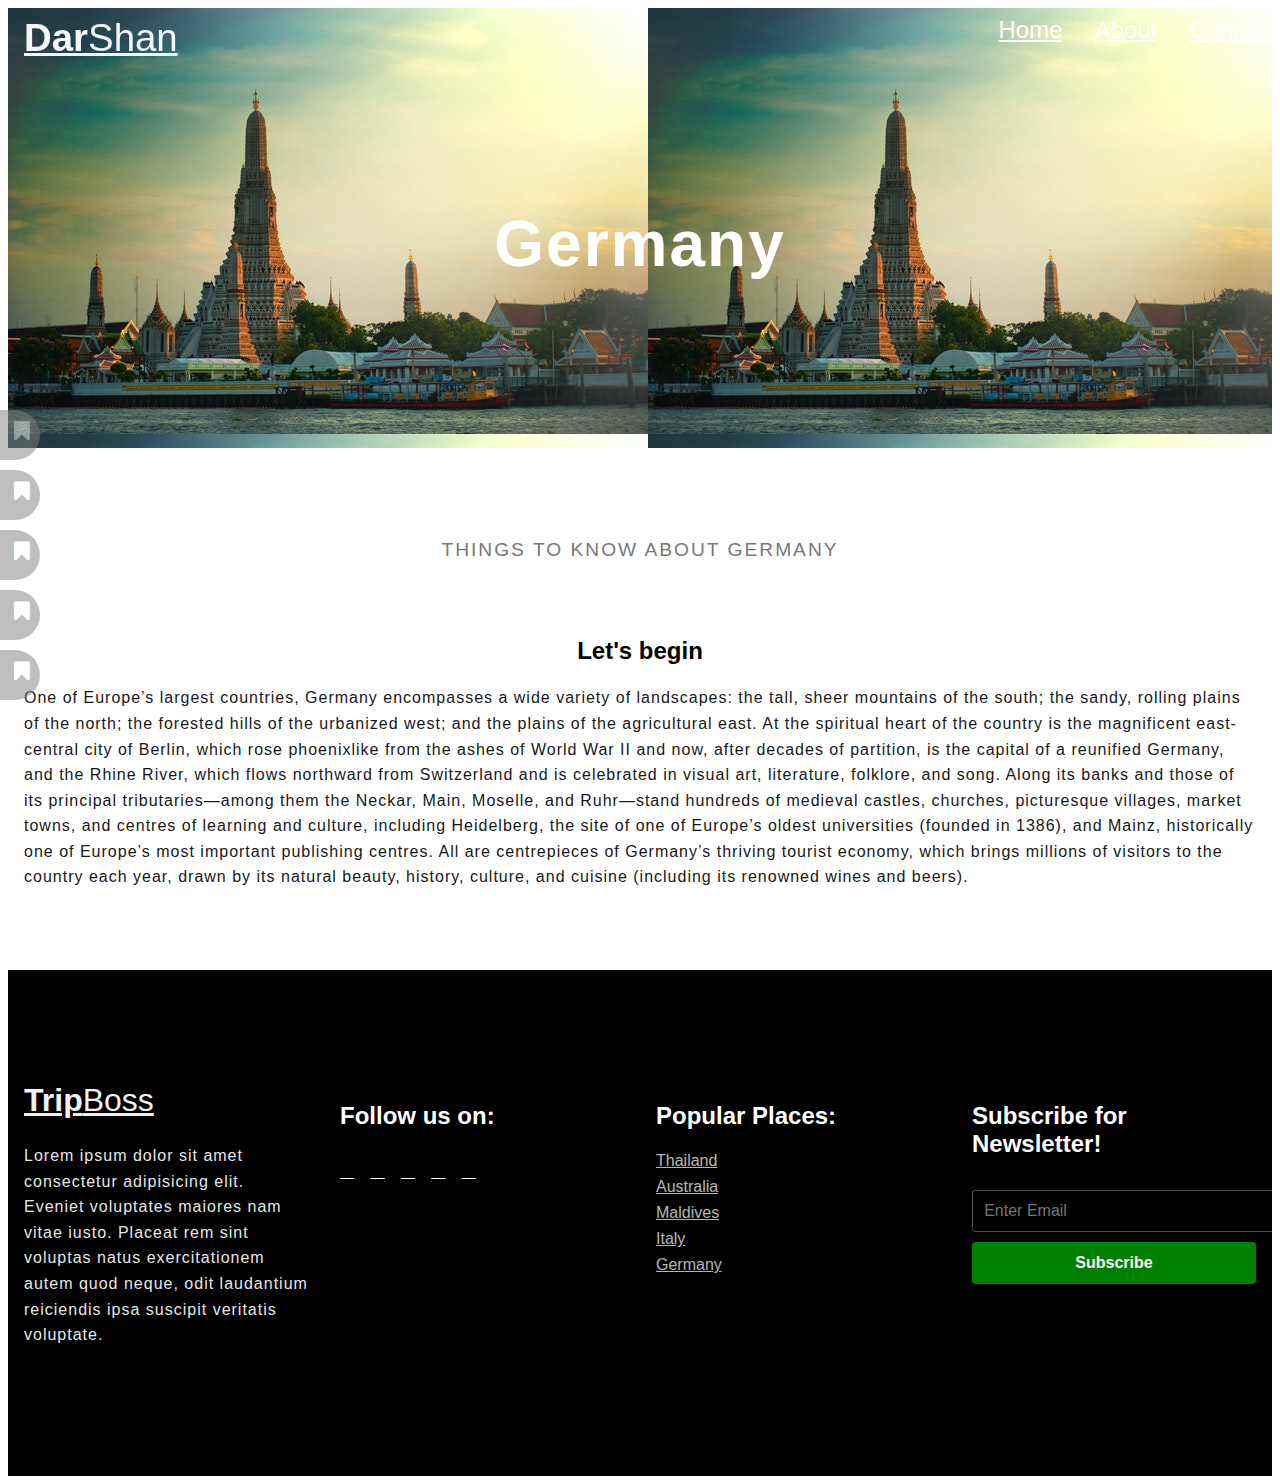
<file: germany.html>
<!DOCTYPE html>
<html>
    <head>
        <meta charset="utf-8">
        <meta http-equiv="X-UA-Compatible" content="IE=edge">
        <title>Trip Page</title>
        <meta name="description" content="">
        <meta name="viewport" content="width=device-width, initial-scale=1">
        <link rel="stylesheet" href=
        "https://cdnjs.cloudflare.com/ajax/libs/font-awesome/4.7.0/css/font-awesome.min.css">
        <link rel = "stylesheet" href = "utility.css">
        <link rel = "stylesheet" href = "style.css">
        <link rel = "stylesheet" href = "responsive.css">

    </head>
    <body>
       
        <nav class = "navbar">
            <div class = "container flex">
                <a href = "index.html" class = "site-brand"> 
                    Dar<span>Shan</span>
                </a>

                    <ul class = "navbar-nav">
                        <li class = "nav-item">
                            <a href = "index.html" class = "nav-link">Home</a>
                        </li>
                        <li class = "nav-item">
                            <a href = "about.html" class = "nav-link">About</a>
                        </li>
                        <li class = "nav-item">
                            <a href = "contact.html" class = "nav-link">Contact</a>
                        </li>
                    </ul>
                </div>
            </div>
        </nav>

        <header4 class = "flex">
            <div class = "container">
                <div class = "header-title">
                    <h1>Germany</h1>
                    <p>
                        <br></p>
                </div>   
            </div>
        </header4>


        


       <section id = "about" class = "py-4">
            <div class = "container">
                <div class = "title-wrap">
                    <span class = "sm-title">things to know about Germany</span>
                   
                </div>
                      <center><h2>Let's begin</h2></center>
                        <p class = "text">One of Europe’s largest countries, Germany encompasses a wide variety of landscapes: the tall, sheer mountains of the south; the sandy, rolling plains of the north; the forested hills of the urbanized west; and the plains of the agricultural east. At the spiritual heart of the country is the magnificent east-central city of Berlin, which rose phoenixlike from the ashes of World War II and now, after decades of partition, is the capital of a reunified Germany, and the Rhine River, which flows northward from Switzerland and is celebrated in visual art, literature, folklore, and song. Along its banks and those of its principal tributaries—among them the Neckar, Main, Moselle, and Ruhr—stand hundreds of medieval castles, churches, picturesque villages, market towns, and centres of learning and culture, including Heidelberg, the site of one of Europe’s oldest universities (founded in 1386), and Mainz, historically one of Europe’s most important publishing centres. All are centrepieces of Germany’s thriving tourist economy, which brings millions of visitors to the country each year, drawn by its natural beauty, history, culture, and cuisine (including its renowned wines and beers).
                        </p>
                    </div>
                </div>
            </div>
        </section>
       
       
        <div class="sidehoverbar">
            <a href="brazil.html" class="brazil">
            Brazil
                <i class="fa fa-bookmark"></i>
            </a>
             
            <a href="australia.html" class="australia">
                Australia
                <i class="fa fa-bookmark"></i>
            </a>
             
            <a href="thailand.html" class="thailand">
                Thailand
                <i class="fa fa-bookmark"></i>
            </a>
             
            <a href="italy.html" class="italy">
                Italy
                <i class="fa fa-bookmark"></i>
            </a>
             
            <a href="maldives.html" class="maldives">
                Maldives
                <i class="fa fa-bookmark"></i>
            </a>
        </div>


        <footer class = "py-4">
            <div class = "container footer-row">
                <div class = "footer-item">
                    <a href = "index.html" class = "site-brand">
                        Trip<span>Boss</span>
                    </a>
                    <p class = "text">Lorem ipsum dolor sit amet consectetur adipisicing elit. Eveniet voluptates maiores nam vitae iusto. Placeat rem sint voluptas natus exercitationem autem quod neque, odit laudantium reiciendis ipsa suscipit veritatis voluptate.</p>
                </div>

                <div class = "footer-item">
                    <h2>Follow us on: </h2>
                    <ul class = "social-links">
                        <li>
                            <a href = "#">
                                <i class = "fab fa-facebook-f"></i>
                            </a>
                        </li>
                        <li>
                            <a href = "#">
                                <i class = "fab fa-instagram"></i>
                            </a>
                        </li>
                        <li>
                            <a href = "#">
                                <i class = "fab fa-twitter"></i>
                            </a>
                        </li>
                        <li>
                            <a href = "#">
                                <i class = "fab fa-pinterest"></i>
                            </a>
                        </li>
                        <li>
                            <a href = "#">
                                <i class = "fab fa-google-plus"></i>
                            </a>
                        </li>
                    </ul>
                </div>

                <div class = "footer-item">
                    <h2>Popular Places:</h2>
                    <ul>
                        <li><a href = "thailand.html">Thailand</a></li>
                        <li><a href = "australia.html">Australia</a></li>
                        <li><a href = "maldives.html">Maldives</a></li>
                        <li><a href = "italy.html">Italy</a></li>
                        <li><a href = "germany.html">Germany</a></li>
                    </ul>
                </div>

                <div class = "subscribe-form footer-item">
                    <h2>Subscribe for Newsletter!</h2>
                    <form class = "flex">
                        <input type = "email" placeholder="Enter Email" class = "form-control">
                        <input type = "submit" class = "btn" value = "Subscribe">
                    </form>
                </div>
            </div>
        </footer>
       

     
            
     
    </body>
</html>
</file>
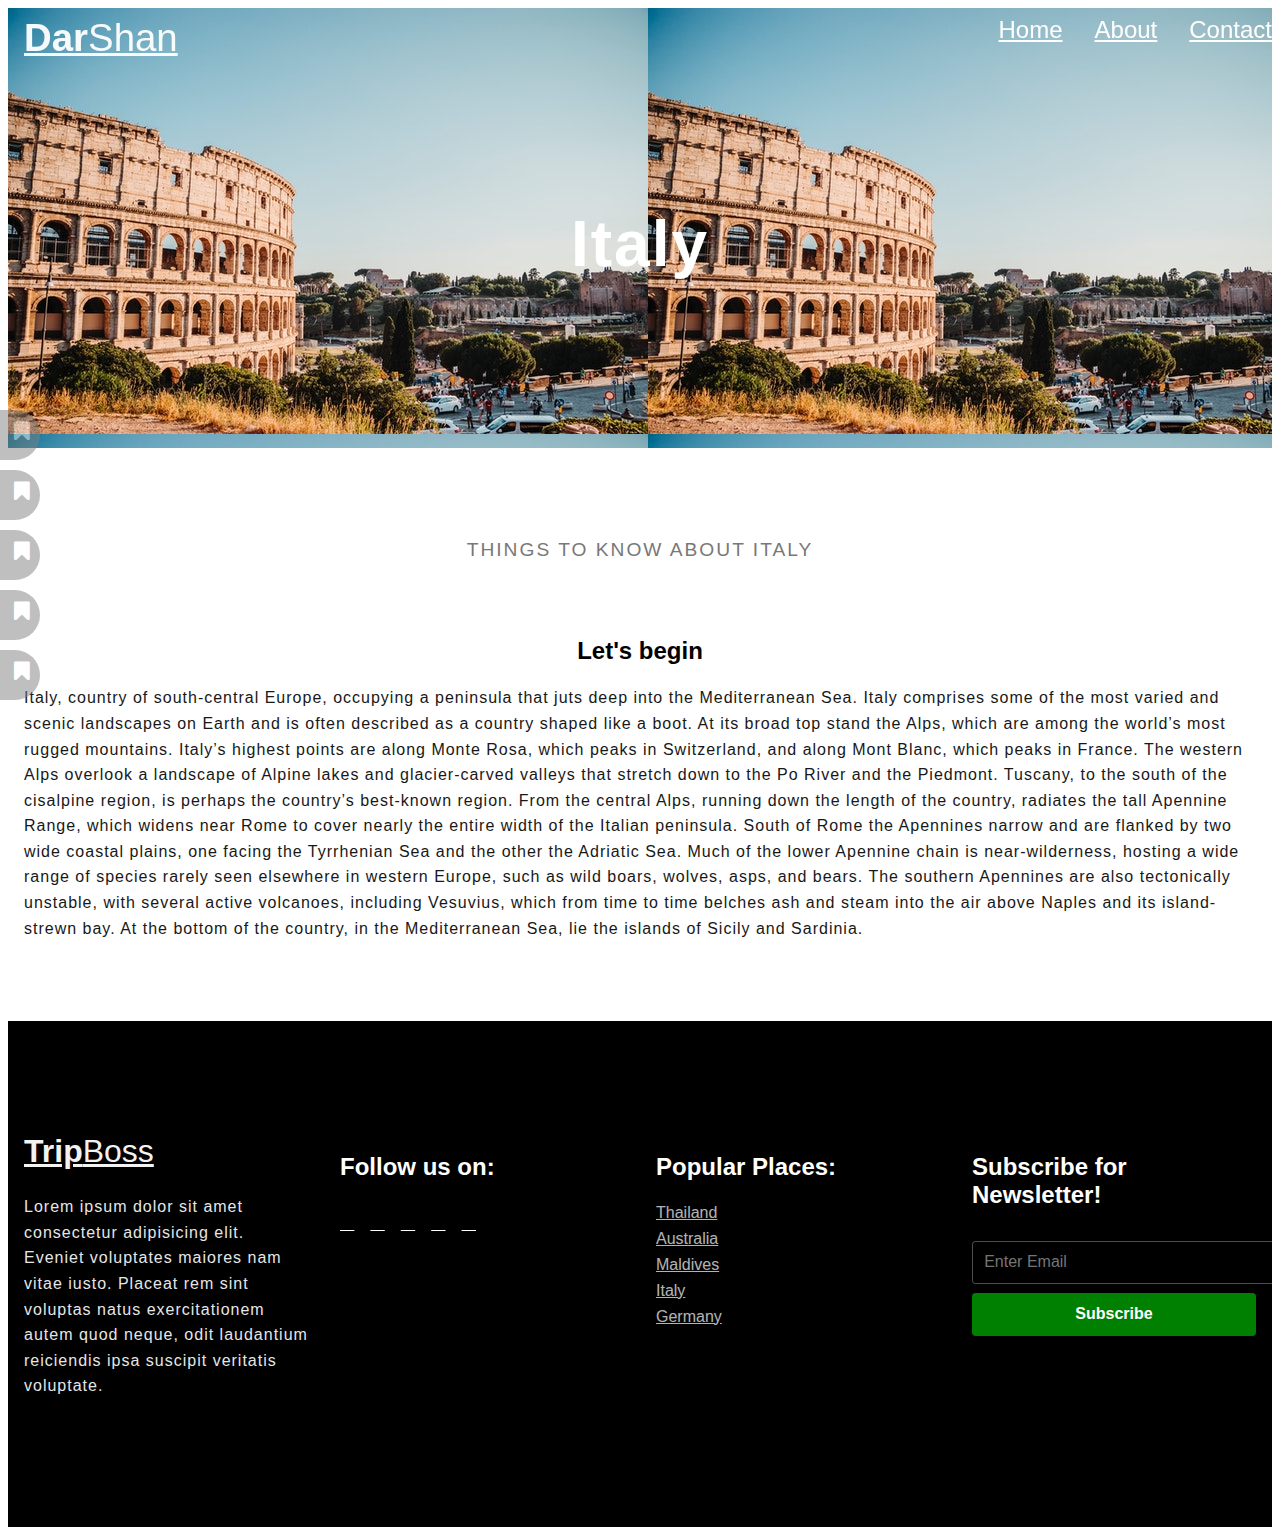
<file: italy.html>
<!DOCTYPE html>
<html>
    <head>
        <meta charset="utf-8">
        <meta http-equiv="X-UA-Compatible" content="IE=edge">
        <title>Trip Page</title>
        <meta name="description" content="">
        <meta name="viewport" content="width=device-width, initial-scale=1">
        <link rel="stylesheet" href=
        "https://cdnjs.cloudflare.com/ajax/libs/font-awesome/4.7.0/css/font-awesome.min.css">
        <link rel = "stylesheet" href = "utility.css">
        <link rel = "stylesheet" href = "style.css">
        <link rel = "stylesheet" href = "responsive.css">

    </head>
    <body>
       
        <nav class = "navbar">
            <div class = "container flex">
                <a href = "index.html" class = "site-brand"> 
                    Dar<span>Shan</span>
                </a>

                    <ul class = "navbar-nav">
                        <li class = "nav-item">
                            <a href = "index.html" class = "nav-link">Home</a>
                        </li>
                        <li class = "nav-item">
                            <a href = "about.html" class = "nav-link">About</a>
                        </li>
                        <li class = "nav-item">
                            <a href = "contact.html" class = "nav-link">Contact</a>
                        </li>
                    </ul>
                </div>
            </div>
        </nav>

        <header5 class = "flex">
            <div class = "container">
                <div class = "header-title">
                    <h1>Italy</h1>
                    <p>
                        <br></p>
                </div>   
            </div>
        </header5>


        


       <section id = "about" class = "py-4">
            <div class = "container">
                <div class = "title-wrap">
                    <span class = "sm-title">things to know about Italy</span>
                   
                </div>
                      <center><h2>Let's begin</h2></center>
                        <p class = "text">Italy, country of south-central Europe, occupying a peninsula that juts deep into the Mediterranean Sea. Italy comprises some of the most varied and scenic landscapes on Earth and is often described as a country shaped like a boot. At its broad top stand the Alps, which are among the world’s most rugged mountains. Italy’s highest points are along Monte Rosa, which peaks in Switzerland, and along Mont Blanc, which peaks in France. The western Alps overlook a landscape of Alpine lakes and glacier-carved valleys that stretch down to the Po River and the Piedmont. Tuscany, to the south of the cisalpine region, is perhaps the country’s best-known region. From the central Alps, running down the length of the country, radiates the tall Apennine Range, which widens near Rome to cover nearly the entire width of the Italian peninsula. South of Rome the Apennines narrow and are flanked by two wide coastal plains, one facing the Tyrrhenian Sea and the other the Adriatic Sea. Much of the lower Apennine chain is near-wilderness, hosting a wide range of species rarely seen elsewhere in western Europe, such as wild boars, wolves, asps, and bears. The southern Apennines are also tectonically unstable, with several active volcanoes, including Vesuvius, which from time to time belches ash and steam into the air above Naples and its island-strewn bay. At the bottom of the country, in the Mediterranean Sea, lie the islands of Sicily and Sardinia.
                        </p>
                    </div>
                </div>
            </div>
        </section>
       
       
        <div class="sidehoverbar">
            <a href="brazil.html" class="brazil5">
            Brazil
                <i class="fa fa-bookmark"></i>
            </a>
             
            <a href="australia.html" class="australia5">
                Australia
                <i class="fa fa-bookmark"></i>
            </a>
             
            <a href="germany.html" class="germany5">
               Germany
                <i class="fa fa-bookmark"></i>
            </a>
             
            <a href="thailand.html" class="thailand5">
                Thailand
                <i class="fa fa-bookmark"></i>
            </a>
             
            <a href="maldives.html" class="maldives5">
                Maldives
                <i class="fa fa-bookmark"></i>
            </a>
        </div>


        <footer class = "py-4">
            <div class = "container footer-row">
                <div class = "footer-item">
                    <a href = "index.html" class = "site-brand">
                        Trip<span>Boss</span>
                    </a>
                    <p class = "text">Lorem ipsum dolor sit amet consectetur adipisicing elit. Eveniet voluptates maiores nam vitae iusto. Placeat rem sint voluptas natus exercitationem autem quod neque, odit laudantium reiciendis ipsa suscipit veritatis voluptate.</p>
                </div>

                <div class = "footer-item">
                    <h2>Follow us on: </h2>
                    <ul class = "social-links">
                        <li>
                            <a href = "#">
                                <i class = "fab fa-facebook-f"></i>
                            </a>
                        </li>
                        <li>
                            <a href = "#">
                                <i class = "fab fa-instagram"></i>
                            </a>
                        </li>
                        <li>
                            <a href = "#">
                                <i class = "fab fa-twitter"></i>
                            </a>
                        </li>
                        <li>
                            <a href = "#">
                                <i class = "fab fa-pinterest"></i>
                            </a>
                        </li>
                        <li>
                            <a href = "#">
                                <i class = "fab fa-google-plus"></i>
                            </a>
                        </li>
                    </ul>
                </div>

                <div class = "footer-item">
                    <h2>Popular Places:</h2>
                    <ul>
                        <li><a href = "thailand.html">Thailand</a></li>
                        <li><a href = "australia.html">Australia</a></li>
                        <li><a href = "maldives.html">Maldives</a></li>
                        <li><a href = "italy.html">Italy</a></li>
                        <li><a href = "germany.html">Germany</a></li>
                    </ul>
                </div>

                <div class = "subscribe-form footer-item">
                    <h2>Subscribe for Newsletter!</h2>
                    <form class = "flex">
                        <input type = "email" placeholder="Enter Email" class = "form-control">
                        <input type = "submit" class = "btn" value = "Subscribe">
                    </form>
                </div>
            </div>
        </footer>
       

     
            
     
    </body>
</html>
</file>
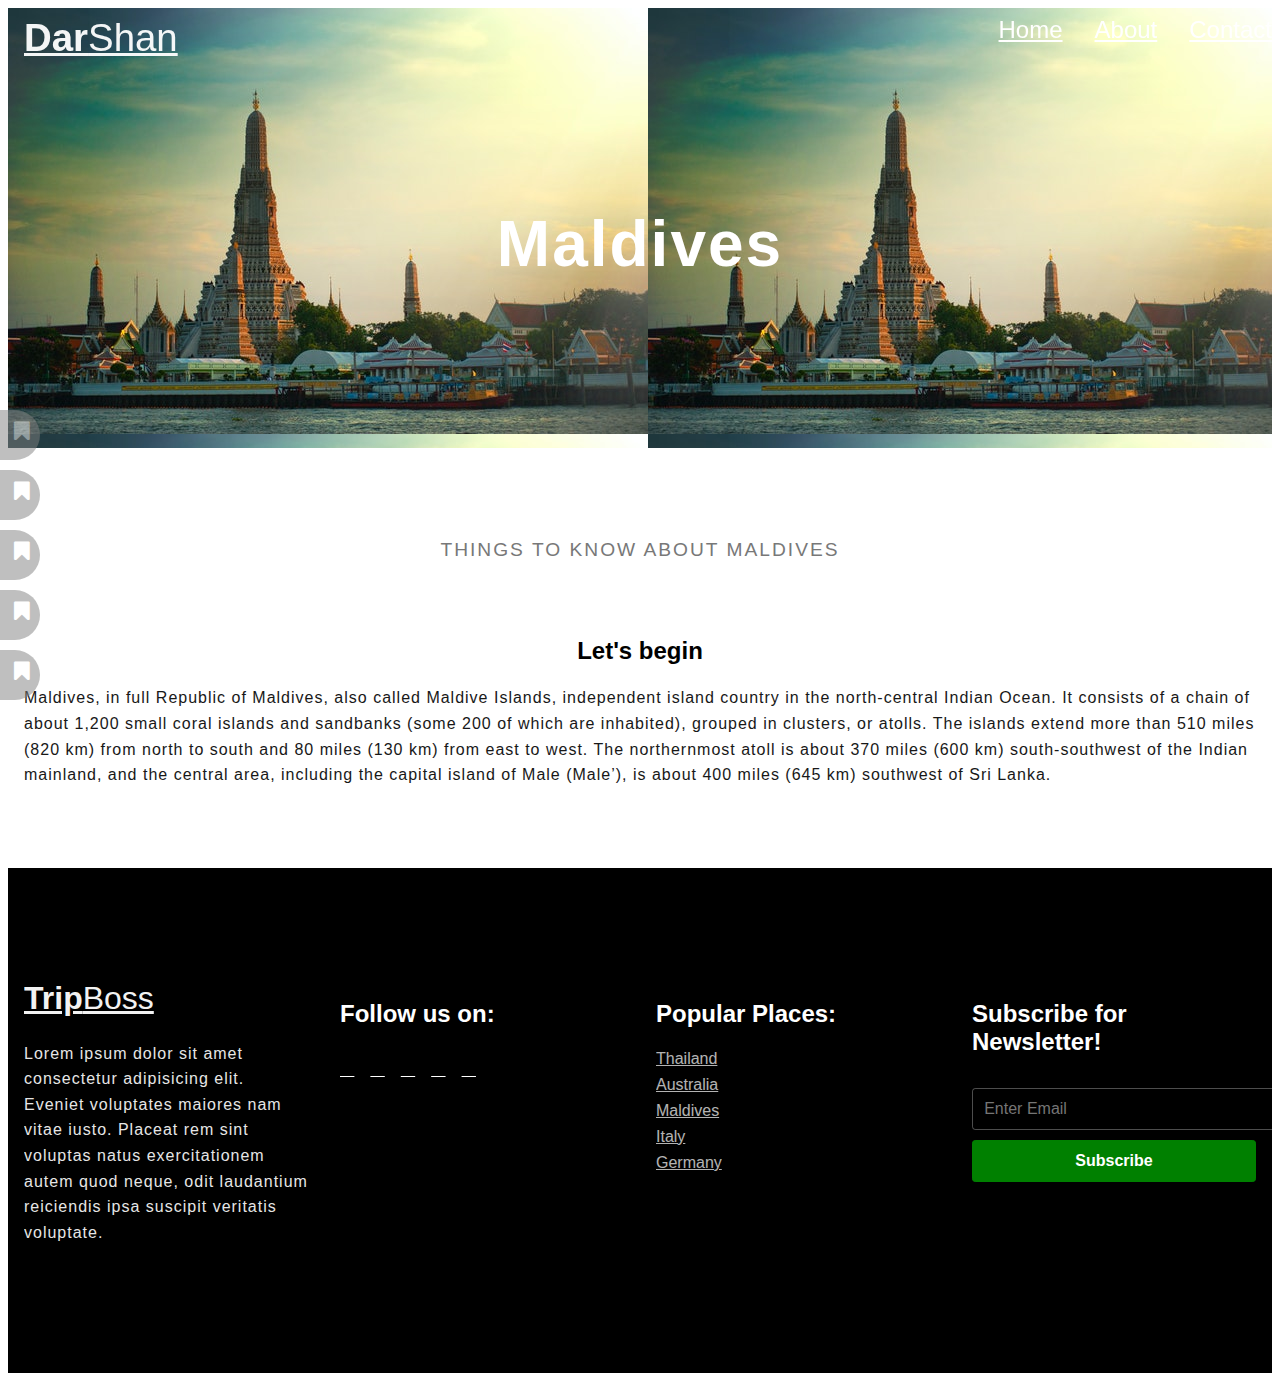
<file: maldives.html>
<!DOCTYPE html>
<html>
    <head>
        <meta charset="utf-8">
        <meta http-equiv="X-UA-Compatible" content="IE=edge">
        <title>Trip Page</title>
        <meta name="description" content="">
        <meta name="viewport" content="width=device-width, initial-scale=1">
        <link rel="stylesheet" href=
        "https://cdnjs.cloudflare.com/ajax/libs/font-awesome/4.7.0/css/font-awesome.min.css">
        <link rel = "stylesheet" href = "utility.css">
        <link rel = "stylesheet" href = "style.css">
        <link rel = "stylesheet" href = "responsive.css">

    </head>
    <body>
       
        <nav class = "navbar">
            <div class = "container flex">
                <a href = "index.html" class = "site-brand"> 
                    Dar<span>Shan</span>
                </a>

                    <ul class = "navbar-nav">
                        <li class = "nav-item">
                            <a href = "index.html" class = "nav-link">Home</a>
                        </li>
                        <li class = "nav-item">
                            <a href = "about.html" class = "nav-link">About</a>
                        </li>
                        <li class = "nav-item">
                            <a href = "contact.html" class = "nav-link">Contact</a>
                        </li>
                    </ul>
                </div>
            </div>
        </nav>

        <header4 class = "flex">
            <div class = "container">
                <div class = "header-title">
                    <h1>Maldives</h1>
                    <p>
                        <br></p>
                </div>   
            </div>
        </header4>


        


       <section id = "about" class = "py-4">
            <div class = "container">
                <div class = "title-wrap">
                    <span class = "sm-title">things to know about Maldives</span>
                   
                </div>
                      <center><h2>Let's begin</h2></center>
                        <p class = "text">Maldives, in full Republic of Maldives, also called Maldive Islands, independent island country in the north-central Indian Ocean. It consists of a chain of about 1,200 small coral islands and sandbanks (some 200 of which are inhabited), grouped in clusters, or atolls. The islands extend more than 510 miles (820 km) from north to south and 80 miles (130 km) from east to west. The northernmost atoll is about 370 miles (600 km) south-southwest of the Indian mainland, and the central area, including the capital island of Male (Male’), is about 400 miles (645 km) southwest of Sri Lanka.
                        </p>
                    </div>
                </div>
            </div>
        </section>
       
       
        <div class="sidehoverbar">
            <a href="brazil.html" class="brazil6">
            Brazil
                <i class="fa fa-bookmark"></i>
            </a>
             
            <a href="australia.html" class="australia6">
                Australia
                <i class="fa fa-bookmark"></i>
            </a>
             
            <a href="germany.html" class="germany6">
                Germany
                <i class="fa fa-bookmark"></i>
            </a>
             
            <a href="thailand.html" class="thailand6">
                Thailand
                <i class="fa fa-bookmark"></i>
            </a>
             
            <a href="italy.html" class="italy6">
               Italy
                <i class="fa fa-bookmark"></i>
            </a>
        </div>


        <footer class = "py-4">
            <div class = "container footer-row">
                <div class = "footer-item">
                    <a href = "index.html" class = "site-brand">
                        Trip<span>Boss</span>
                    </a>
                    <p class = "text">Lorem ipsum dolor sit amet consectetur adipisicing elit. Eveniet voluptates maiores nam vitae iusto. Placeat rem sint voluptas natus exercitationem autem quod neque, odit laudantium reiciendis ipsa suscipit veritatis voluptate.</p>
                </div>

                <div class = "footer-item">
                    <h2>Follow us on: </h2>
                    <ul class = "social-links">
                        <li>
                            <a href = "#">
                                <i class = "fab fa-facebook-f"></i>
                            </a>
                        </li>
                        <li>
                            <a href = "#">
                                <i class = "fab fa-instagram"></i>
                            </a>
                        </li>
                        <li>
                            <a href = "#">
                                <i class = "fab fa-twitter"></i>
                            </a>
                        </li>
                        <li>
                            <a href = "#">
                                <i class = "fab fa-pinterest"></i>
                            </a>
                        </li>
                        <li>
                            <a href = "#">
                                <i class = "fab fa-google-plus"></i>
                            </a>
                        </li>
                    </ul>
                </div>

                <div class = "footer-item">
                    <h2>Popular Places:</h2>
                    <ul>
                        <li><a href = "thailand.html">Thailand</a></li>
                        <li><a href = "australia.html">Australia</a></li>
                        <li><a href = "maldives.html">Maldives</a></li>
                        <li><a href = "italy.html">Italy</a></li>
                        <li><a href = "germany.html">Germany</a></li>
                    </ul>
                </div>

                <div class = "subscribe-form footer-item">
                    <h2>Subscribe for Newsletter!</h2>
                    <form class = "flex">
                        <input type = "email" placeholder="Enter Email" class = "form-control">
                        <input type = "submit" class = "btn" value = "Subscribe">
                    </form>
                </div>
            </div>
        </footer>
       

     
            
     
    </body>
</html>
</file>
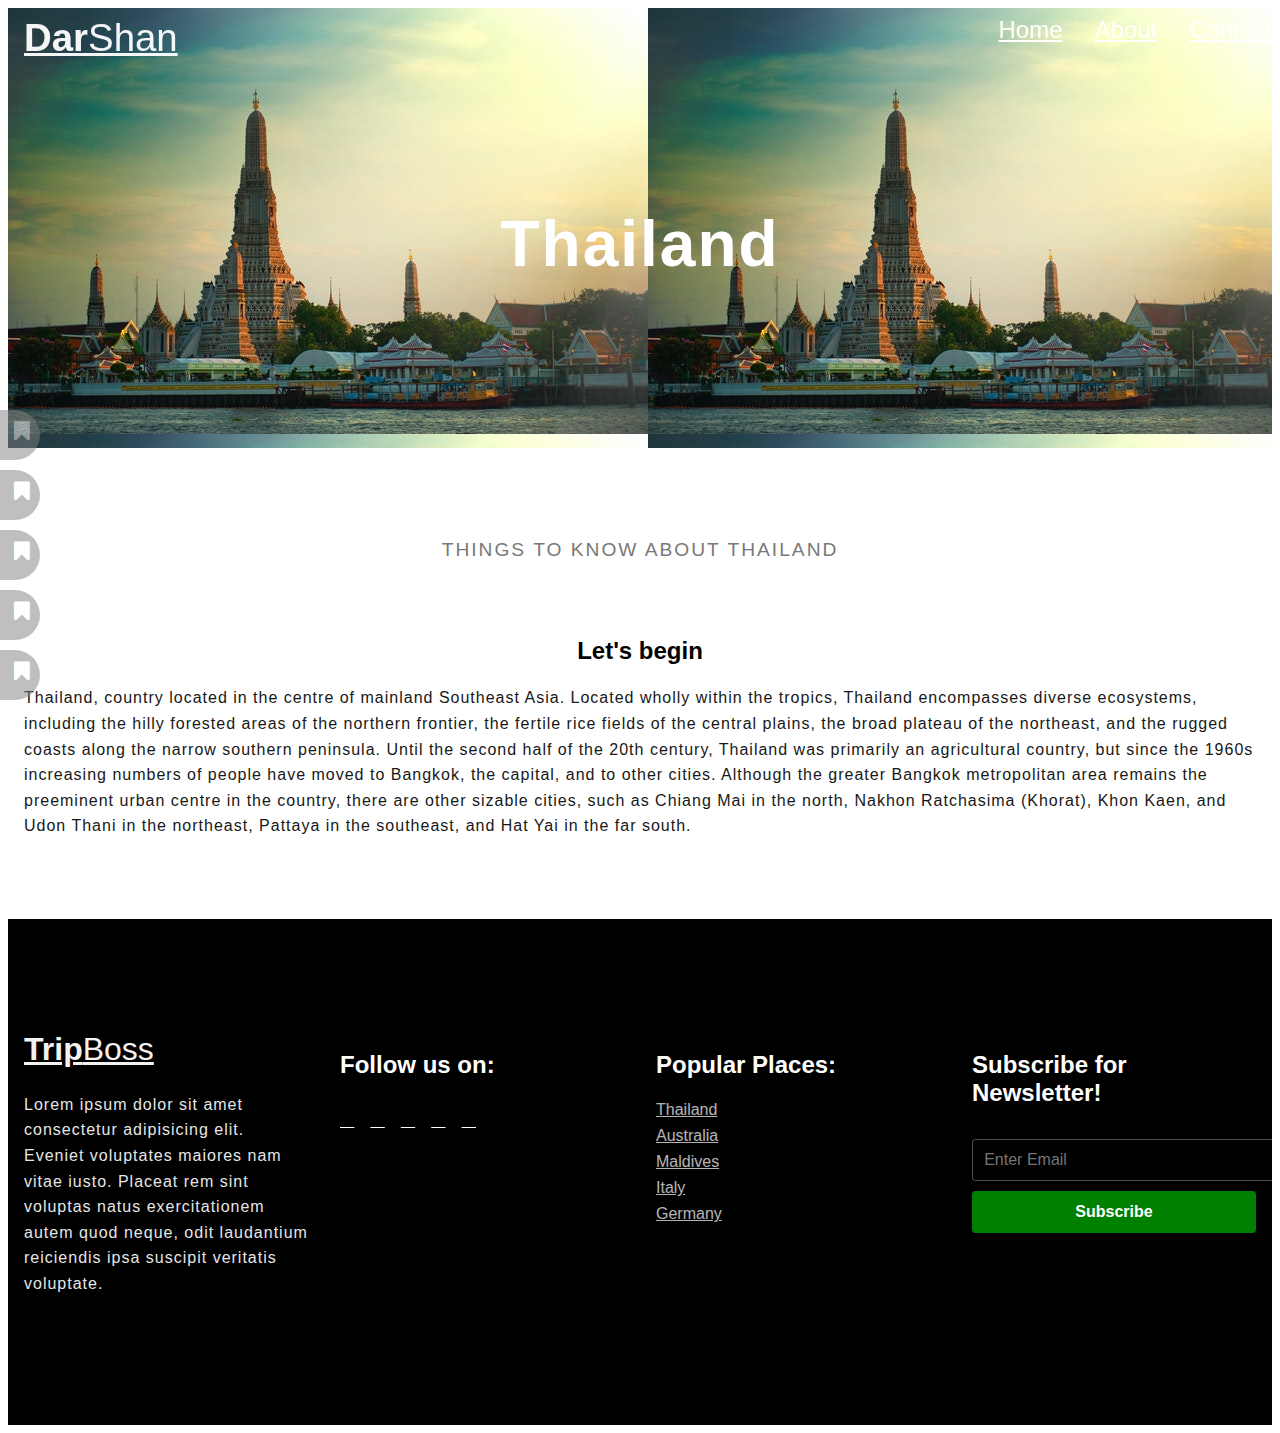
<file: thailand.html>
<!DOCTYPE html>
<html>
    <head>
        <meta charset="utf-8">
        <meta http-equiv="X-UA-Compatible" content="IE=edge">
        <title>Trip Page</title>
        <meta name="description" content="">
        <meta name="viewport" content="width=device-width, initial-scale=1">
        <link rel="stylesheet" href=
        "https://cdnjs.cloudflare.com/ajax/libs/font-awesome/4.7.0/css/font-awesome.min.css">
        <link rel = "stylesheet" href = "utility.css">
        <link rel = "stylesheet" href = "style.css">
        <link rel = "stylesheet" href = "responsive.css">

    </head>
    <body>
       
        <nav class = "navbar">
            <div class = "container flex">
                <a href = "index.html" class = "site-brand"> 
                    Dar<span>Shan</span>
                </a>

                    <ul class = "navbar-nav">
                        <li class = "nav-item">
                            <a href = "index.html" class = "nav-link">Home</a>
                        </li>
                        <li class = "nav-item">
                            <a href = "about.html" class = "nav-link">About</a>
                        </li>
                        <li class = "nav-item">
                            <a href = "contact.html" class = "nav-link">Contact</a>
                        </li>
                    </ul>
                </div>
            </div>
        </nav>

        <header4 class = "flex">
            <div class = "container">
                <div class = "header-title">
                    <h1>Thailand</h1>
                    <p>
                        <br></p>
                </div>   
            </div>
        </header4>


        


       <section id = "about" class = "py-4">
            <div class = "container">
                <div class = "title-wrap">
                    <span class = "sm-title">things to know about Thailand</span>
                   
                </div>
                      <center><h2>Let's begin</h2></center>
                        <p class = "text">Thailand, country located in the centre of mainland Southeast Asia. Located wholly within the tropics, Thailand encompasses diverse ecosystems, including the hilly forested areas of the northern frontier, the fertile rice fields of the central plains, the broad plateau of the northeast, and the rugged coasts along the narrow southern peninsula. Until the second half of the 20th century, Thailand was primarily an agricultural country, but since the 1960s increasing numbers of people have moved to Bangkok, the capital, and to other cities. Although the greater Bangkok metropolitan area remains the preeminent urban centre in the country, there are other sizable cities, such as Chiang Mai in the north, Nakhon Ratchasima (Khorat), Khon Kaen, and Udon Thani in the northeast, Pattaya in the southeast, and Hat Yai in the far south.
                        </p>
                    </div>
                </div>
            </div>
        </section>
       
       
        <div class="sidehoverbar">
            <a href="brazil.html" class="brazil4">
            Brazil
                <i class="fa fa-bookmark"></i>
            </a>
             
            <a href="australia.html" class="australia4">
                Australia
                <i class="fa fa-bookmark"></i>
            </a>
             
            <a href="germany.html" class="germany4">
                Germany
                <i class="fa fa-bookmark"></i>
            </a>
             
            <a href="italy.html" class="italy4">
                Italy
                <i class="fa fa-bookmark"></i>
            </a>
             
            <a href="maldives.html" class="maldives4">
                Maldives
                <i class="fa fa-bookmark"></i>
            </a>
        </div>


        <footer class = "py-4">
            <div class = "container footer-row">
                <div class = "footer-item">
                    <a href = "index.html" class = "site-brand">
                        Trip<span>Boss</span>
                    </a>
                    <p class = "text">Lorem ipsum dolor sit amet consectetur adipisicing elit. Eveniet voluptates maiores nam vitae iusto. Placeat rem sint voluptas natus exercitationem autem quod neque, odit laudantium reiciendis ipsa suscipit veritatis voluptate.</p>
                </div>

                <div class = "footer-item">
                    <h2>Follow us on: </h2>
                    <ul class = "social-links">
                        <li>
                            <a href = "#">
                                <i class = "fab fa-facebook-f"></i>
                            </a>
                        </li>
                        <li>
                            <a href = "#">
                                <i class = "fab fa-instagram"></i>
                            </a>
                        </li>
                        <li>
                            <a href = "#">
                                <i class = "fab fa-twitter"></i>
                            </a>
                        </li>
                        <li>
                            <a href = "#">
                                <i class = "fab fa-pinterest"></i>
                            </a>
                        </li>
                        <li>
                            <a href = "#">
                                <i class = "fab fa-google-plus"></i>
                            </a>
                        </li>
                    </ul>
                </div>

                <div class = "footer-item">
                    <h2>Popular Places:</h2>
                    <ul>
                        <li><a href = "thailand.html">Thailand</a></li>
                        <li><a href = "australia.html">Australia</a></li>
                        <li><a href = "maldives.html">Maldives</a></li>
                        <li><a href = "italy.html">Italy</a></li>
                        <li><a href = "germany.html">Germany</a></li>
                    </ul>
                </div>

                <div class = "subscribe-form footer-item">
                    <h2>Subscribe for Newsletter!</h2>
                    <form class = "flex">
                        <input type = "email" placeholder="Enter Email" class = "form-control">
                        <input type = "submit" class = "btn" value = "Subscribe">
                    </form>
                </div>
            </div>
        </footer>
       

     
            
     
    </body>
</html>
</file>
<file: utility.css>
html, body{
    font-family: 'Open Sans', sans-serif;
}
h1, h2, h3, h4, h5, h6{
    font-family: 'Raleway', sans-serif;
}

ul{
    list-style-type: none;
}
button, input[type = "submit"]{
    font-size: 1rem;
    cursor: pointer;
    font-family: 'Raleway', sans-serif;
}
.container{
    max-width: 1320px;
    padding: 0 1rem;
    margin: 0 auto;
}
.flex{
    display: flex;
            align-items: center;
            justify-content: center;
}
.text{
    font-weight: 400;
    opacity: 0.9;
    line-height: 1.6;
    letter-spacing: 1px;
}
.form-control{
    width: 100%;
    margin: 0.6rem 0;
    max-width: 500px;
    border: 1px solid #fff;
    border-radius: 0.2rem;
    padding: 0.7rem;
    font-size: 1rem;
    font-family: 'Raleway', sans-serif;
    color: #fff;
    background-color: transparent;
}
.btn{
    padding: 0.7rem 2.4rem;
    border-radius: 0.2rem;
    font-weight: 600;
    background-color: green;
    color: #fff;
    border: 1px solid green;
}
.btn:hover{
    opacity: 0.9;
    transition: cubic-bezier();
}



.py-4{
    padding: 4rem 0;
}
img{
    width: 100%;
    display: block;
}
.title-wrap{
    text-align: center;
    padding: 1.4rem 0;
    margin-bottom: 2rem;
    letter-spacing: 2px;
    text-transform: uppercase;
}
.lg-title{
    font-size: 1.8rem;
}
.sm-title{
    display: block;
    color: #787878;
    font-weight: 300;
    font-size: 1.2rem;
    padding-bottom: 1rem;
    max-width: 450px;
    margin-right: auto;
    margin-left: auto;
    line-height: 1.7;
}
.my-2{
    margin: 2rem 0;
}
.shadow:hover{
            box-shadow: 0px 0px 18px -4px rgba(109, 109, 109, 0.64);
}
</file>
<file: style.css>
:root{
    --green: #1ec6b6;
    --light-grey: #f7f7f7;
    --dark: #0e1010;
    --trans: all 0.3s ease-in-out;
}
.navbar{
    position: fixed;
    top: 0;
    width: 100%;
    background-color: transparent;
    padding: 1rem 0;
    z-index: 666;
}
.navbar .container{
            justify-content: space-between;
}
.site-brand{
    color:white;
    font-size: 2.4rem;
    font-family: 'Raleway', sans-serif;
    font-weight: 600;
    opacity: 0.95;
}
.site-brand span{
    font-weight: 300;
}


.nav-link{
    color: #fff;
    font-size: 1.5rem;
}
.nav-link:hover{
    opacity: 0.5;
}

header{
    min-height: 70vh;
    padding-top: 5rem;
    background: linear-gradient(rgba(0, 0, 0, 0.4), rgba(0, 0, 0, 0.4)), url(header-bg.jpg) center;
            flex-direction: column;
    color: #fff;
    text-align: center;
}
.header-title h1{
    font-size: 2.8rem;
    letter-spacing: 2px;
}
.header-form{
    background: rgba(0, 0, 0, 0.5);
    padding: 3rem;
    border-radius: 0.2rem;
}
.header-form form{
            flex-direction: column;
    margin-top: 1.8rem;
}
.header-form form .form-control{
            box-shadow: 2px 4px 4px rgba(0, 0, 0, 0.4);
}
.header-form input[type = "date"]{
    text-transform: uppercase;
}
.header-form input:not([type = "submit"])::placeholder{
    color: #fff;
}
::-webkit-calendar-picker-indicator{
    -webkit-filter: invert(1);
            filter: invert(1);
}
.header-form .btn{
    margin-top: 0.8rem;
}


.featured-item{
    position: relative;
    width: 100%;
    overflow: hidden;
}
.featured-item::after{
    content: "";
    position: absolute;
    top: 0;
    left: 0;
    width: 100%;
    height: 100%;
    z-index: 1;
    background: linear-gradient(to bottom, transparent 0%, transparent 18%, rgba(0, 0, 0, 0.8) 99%, rgba(0, 0, 0, 0.8) 100%);
}
.featured-item-content{
    position: absolute;
    bottom: 0;
    left: 0;
    z-index: 2;
    color: #fff;
    width: 100%;
    padding: 1rem;
    transform: translateY(62%);
}
.featured-item-content span{
    font-size: 1.2rem;
    display: block;
    margin-bottom: 1.2rem;
    text-transform: capitalize;
}
.featured-item-content .text{
    color: #fff;
}
.featured-item:hover .featured-item-content{
            transform: translateY(0);
}

#services{
    background: linear-gradient(rgba(0, 0, 0, 0.5), rgba(0, 0, 0, 0.5)), url(services-bg.jpg) center;
}
#services *{
    color: #fff;
}
.services-item{
    text-align: center;
    padding: 2rem 0.5rem;
    margin: 2rem 0;
}
.services-icon{
    font-size: 3.2rem;
}
.services-item h3{
    margin: 1rem 0;
    font-size: 1.6rem;
}
.services-item .btn{
    margin-top: 1.6rem;
    display: inline-block;
}


#testimonials{
    background-color: rgb(217, 216, 216);
}
.test-item{
    border: 2px solid ;
    padding: 2rem 1rem;
    position: relative;
    background-color: #fff;
    border-radius: 0.2rem;
    margin: 2rem 0 14rem 0;
}
.test-item::after{
    content: "";
    position: absolute;
    bottom: -20px;
    left: 50%;
            transform: translateX(-50%);
    width: 0;
    height: 0;
    border-left: 20px solid transparent;
    border-right: 20px solid transparent;
    border-top: 20px solid #fff;
}
.test-item-info{
    position: absolute;
    top: 110%;
    left: 50%;
 transform: translateX(-50%);
    text-align: center;
}
.test-item-info img{
    width: 100px;
    height: 100px;
    border-radius: 100%;
    margin: 1rem;
}
.test-item-info h3{
    font-size: 1rem;
}



footer{
    background-color:black;
    color: #fff;
    text-align: center;
    position: relative;
}

footer .site-brand{
    margin-bottom: 1.5rem;
    display: block;
    font-size: 2rem!important;
}
.footer-item{
    margin: 3rem 0;
}
.footer-item a{
    font-size: 1.2rem;
    color: #fff;
}
.footer-item ul{
    padding: 0;
}
.footer-item h2{
    margin-bottom: 1.4rem;;
}
.social-links{
    display: flex;
            justify-content: center;
}
.social-links li{
    margin: 0.5rem;
}
.footer-item:nth-child(3) li{
    margin: 0.5rem 0;
}
.footer-item:nth-child(3) a{
    display: inline-block;
    font-size: 1rem;
    opacity: 0.7;
}
.subscribe-form form{
    -webkit-box-orient: vertical;
    -webkit-box-direction: normal;
        -ms-flex-direction: column;
            flex-direction: column;
}
.subscribe-form form input{
    width: 100%;
    max-width: 300px;
}
.subscribe-form .form-control{
    border-color: rgba(255, 255, 255, 0.3);
    transition: var(--trans);
}

/* ### ABOUT PAGE ### */
/* about */
.about-right .text{
    margin-bottom: 1rem;
}
.about-right h2{
    margin-bottom: 2.5rem;
}

/* facts */
#facts{
    background: linear-gradient(rgba(0, 0, 0, 0.5), rgba(0, 0, 0, 0.5)), url(facts-img.jpg) center/cover no-repeat;
    min-height: 80vh;
}
#facts .title-wrap{
    color: #fff;
}
#facts .sm-title{
    color: #fff;
}
.facts-item{
    color: #fff;
    text-align: center;
    padding: 2rem 0;
}
.facts-icon{
    font-size: 3.2rem;
}
.facts-info strong{
    font-size: 2rem;
    display: block;
    margin: 1rem 0;
}
.facts-info .text{
    text-transform: uppercase;
}




.contact-form .form-control{
    border: 1px solid rgba(0, 0, 0, 0.1);
    color: #000;
    display: block;
    margin: 1.6rem auto;
}
.contact-form .btn{
    display: block;
    margin: auto;
}
.contact-icon{
    background-color: green;
    color: #fff;
    width: 40px;
    height: 40px;
    border-radius: 40%;
    margin: 1rem auto;
    font-size: 1rem;
}
.contact-item{
    text-align: center;
    margin: 2rem 0;
}
.contact-item div span{
    font-weight: 600;
    font-family: "Ralway", sans-serif;
    font-size: 1.2rem;
    display: block;
    margin-bottom: 
}


header1{
    min-height: 40vh;
    padding-top: 5rem;
    background: url(featured-reo-de-janeiro-brazil.jpg);
            flex-direction: column;
    color: #fff;
    text-align: center;
}
.header1-title h1{
    font-size: 2.8rem;
    letter-spacing: 2px;}

    header2{
        min-height: 40vh;
        padding-top: 5rem;
        background: url(featured-north-bondi-australia.jpg);
                flex-direction: column;
        color: #fff;
        text-align: center;
    }
    .header2-title h2{
        font-size: 2.8rem;
        letter-spacing: 2px;}


        header3{
            min-height: 40vh;
            padding-top: 5rem;
            background: url(featured-berlin-germany.jpg);
                    flex-direction: column;
            color: #fff;
            text-align: center;
        }
        .header3-title h3{
            font-size: 2.8rem;
            letter-spacing: 2px;}


            header4{
                min-height: 40vh;
                padding-top: 5rem;
                background: url(featured-khwaeng-wat-arun-thailand.jpg);
                        flex-direction: column;
                color: #fff;
                text-align: center;
            }
            .header4-title h4{
                font-size: 2.8rem;
                letter-spacing: 2px;}


                header5{
                    min-height: 40vh;
                    padding-top: 5rem;
                    background: url(featured-rome-italy.jpg);
                            flex-direction: column;
                    color: #fff;
                    text-align: center;
                }
                .header5-title h5{
                    font-size: 2.8rem;
                    letter-spacing: 2px;}


                    header6{
                        min-height: 40vh;
                        padding-top: 5rem;
                        background: url(featured-khwaeng-wat-arun-thailand.jpg.jpg);
                                flex-direction: column;
                        color: #fff;
                        text-align: center;
                    }
                    .header6-title h6{
                        font-size: 2.8rem;
                        letter-spacing: 2px;}
    

    

     /* Head banner team */
     .banner {
        text-align: center;
        width: 5px;
    }
     
    
 
    /* styling sidebar */
    .sidehoverbar a {
        background-color: grey;
        position: absolute;
        font-size: 22px;
        text-decoration: none;
        Color: white;
        padding: 10px;
        border-radius: 0px 25px 25px 0px;
        left: -190px;
        transition: 0.5s;
        opacity: 0.5;
    }
 
    /* Hover effect on sidebar */
    .sidehoverbar a:hover {
        left: 0px;
        opacity: 1;
        background-color: #4CAF50;
    }
 
    /* float icons*/
    .sidehoverbar i {
        float: right;
    }
 
    /* defining position of each nav bar */
    .austrailia {
        top: 410px;
        width: 210px;
        height: 30px;
    }
     
    .germany {
        top: 470px;
        width: 210px;
        height: 30px;
    }
     
    .thailand {
        top: 530px;
        width: 210px;
        height: 30px;
    }
     
    .italy{
        top: 590px;
        width: 210px;
        height: 30px;
    }
     
    .maldives {
        top: 650px;
        width: 210px;
        height: 30px;
    }

    .brazil {
        top: 410px;
        width: 210px;
        height: 30px;
    }
 
    .australia {
        top: 470px;
        width: 210px;
        height: 30px;
    }

    .thailand {
        top: 530px;
        width: 210px;
        height: 30px;
    }

    /* thailand */
    .brazil4 {
        top: 410px;
        width: 210px;
        height: 30px;
    }
    .australia4 {
        top: 470px;
        width: 210px;
        height: 30px;
    }
    .germany4 {
        top: 530px;
        width: 210px;
        height: 30px;
    }
    .italy4{
        top: 590px;
        width: 210px;
        height: 30px;
    }
     
    .maldives4 {
        top: 650px;
        width: 210px;
        height: 30px;
    }

    /* italy */
    .brazil5 {
        top: 410px;
        width: 210px;
        height: 30px;
    }
    .australia5 {
        top: 470px;
        width: 210px;
        height: 30px;
    }
    .germany5 {
        top: 530px;
        width: 210px;
        height: 30px;
    }
    .thailand5{
        top: 590px;
        width: 210px;
        height: 30px;
    }
     
    .maldives5{
        top: 650px;
        width: 210px;
        height: 30px;
    }

    /* maldives */
    .brazil6 {
        top: 410px;
        width: 210px;
        height: 30px;
    }
    .australia6 {
        top: 470px;
        width: 210px;
        height: 30px;
    }
    .germany6 {
        top: 530px;
        width: 210px;
        height: 30px;
    }
    .thailand6{
        top: 590px;
        width: 210px;
        height: 30px;
    }
     
    .italy6{
        top: 650px;
        width: 210px;
        height: 30px;
    }

    /* content margin */
    .hoverable-topic {
        margin-left: 55px;
    }
</file>
<file: responsive.css>
@media screen and (min-width: 768px){
    .header-title p{
        font-size: 1.4rem;
    }
    .featured-row, .services-row, .footer-row{
        display: grid;
        grid-template-columns: repeat(2, 1fr);
        gap: 2rem;
    }
    .featured-item, .services-item{
        margin: 0;
    }
    .footer-row{
        text-align: left;
    }
    .social-links{
                justify-content: start;
    }
    .social-links li:nth-child(1){
        margin-left: 0;
    }
    .subscribe-form form{
                align-items: flex-start;
    }
    
@media screen and (min-width: 992px){
    .header-title h1{
        font-size: 4rem;
    }
    .header-form form{
                flex-direction: row;
                align-items: stretch;
    }
    .header-form .form-control, .header-form .btn{
        margin: 0 0.5rem;
    }
    

.navbar-nav{
    display: flex;
    justify-content: flex-end;
    margin-top: 0;
}

.nav-item{
    margin: 0;
    margin-left: 2rem;
}

    .test-row, .about-row, .contact-row{
        display: grid;
        grid-template-columns: repeat(2, 1fr);
        gap: 2rem;
    }

    .popular-row, .blog-row{
        grid-template-columns: repeat(3, 1fr);
    }
    .about-row{
        -webkit-box-align: center;
            -ms-flex-align: center;
                align-items: center;
    }
    .about-left{
        margin: 0;
    }
    .facts-row{
        grid-template-columns: repeat(4, 1fr);
    }
    .contact-row{
        row-gap: 0;
    }
    .contact-form .form-control{
        margin-left: 0;
    }
    .contact-form .form-control:nth-child(1){
        margin-top: 0;
    }
    .contact-right{
        margin: 0;
    }
    .contact-form .btn{
        margin-left: 0;
    }
    .contact-icon{
        width: 45px;
        height: 45px;
        font-size: 1.4rem;
        margin: 0 1rem;
    }
    .contact-item{
        display: -webkit-box;
        display: -ms-flexbox;
        display: flex;
        -webkit-box-align: start;
            -ms-flex-align: start;
                align-items: flex-start;
        text-align: left;
    }
    .contact-item:nth-child(1){
        margin-top: 0;
    }
}

@media screen and (min-width: 1200px){
    .test-row, .gallery-row{
        grid-template-columns: repeat(3, 1fr);
    }
    .footer-row, .popular-row{
        grid-template-columns: repeat(4, 1fr);
    }
}

@media screen and (min-width: 1400px)
{.featured-row, .services-row{
        grid-template-columns: repeat(3, 1fr);
    }
}
</file>
